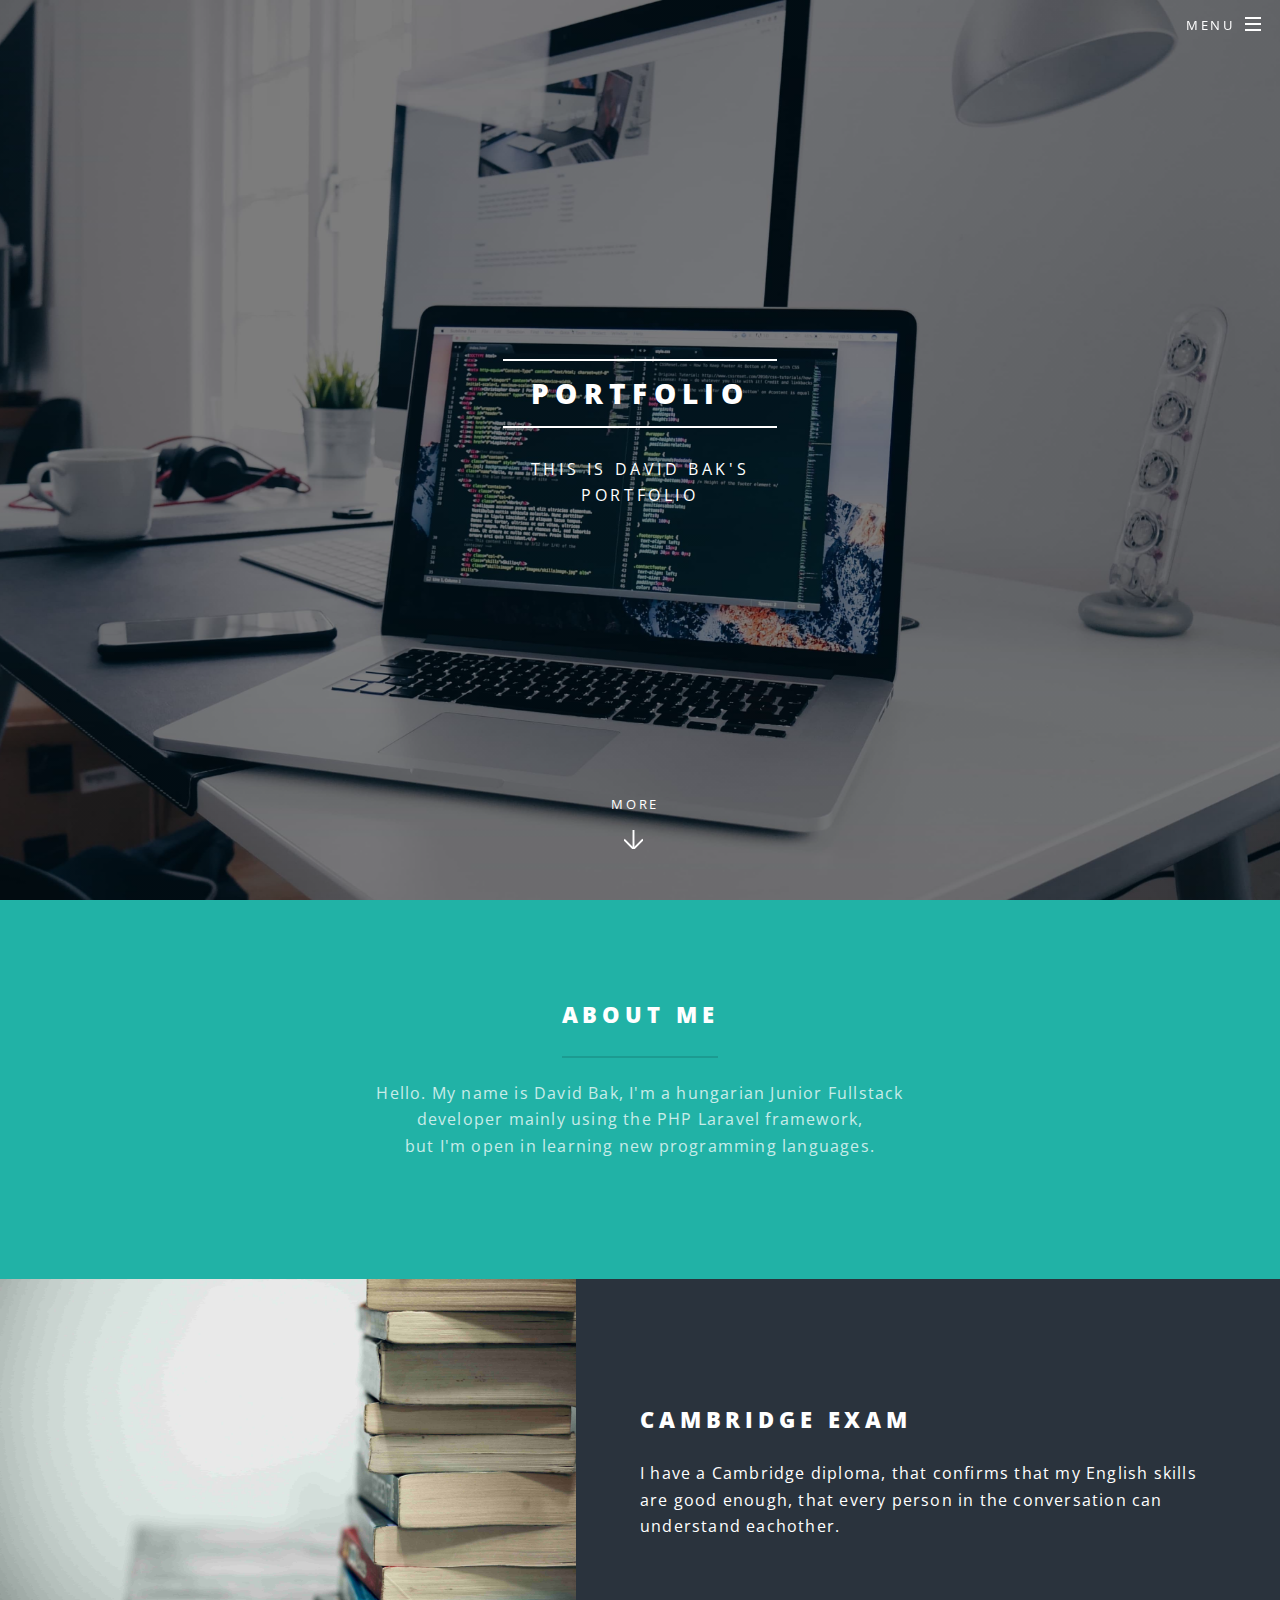
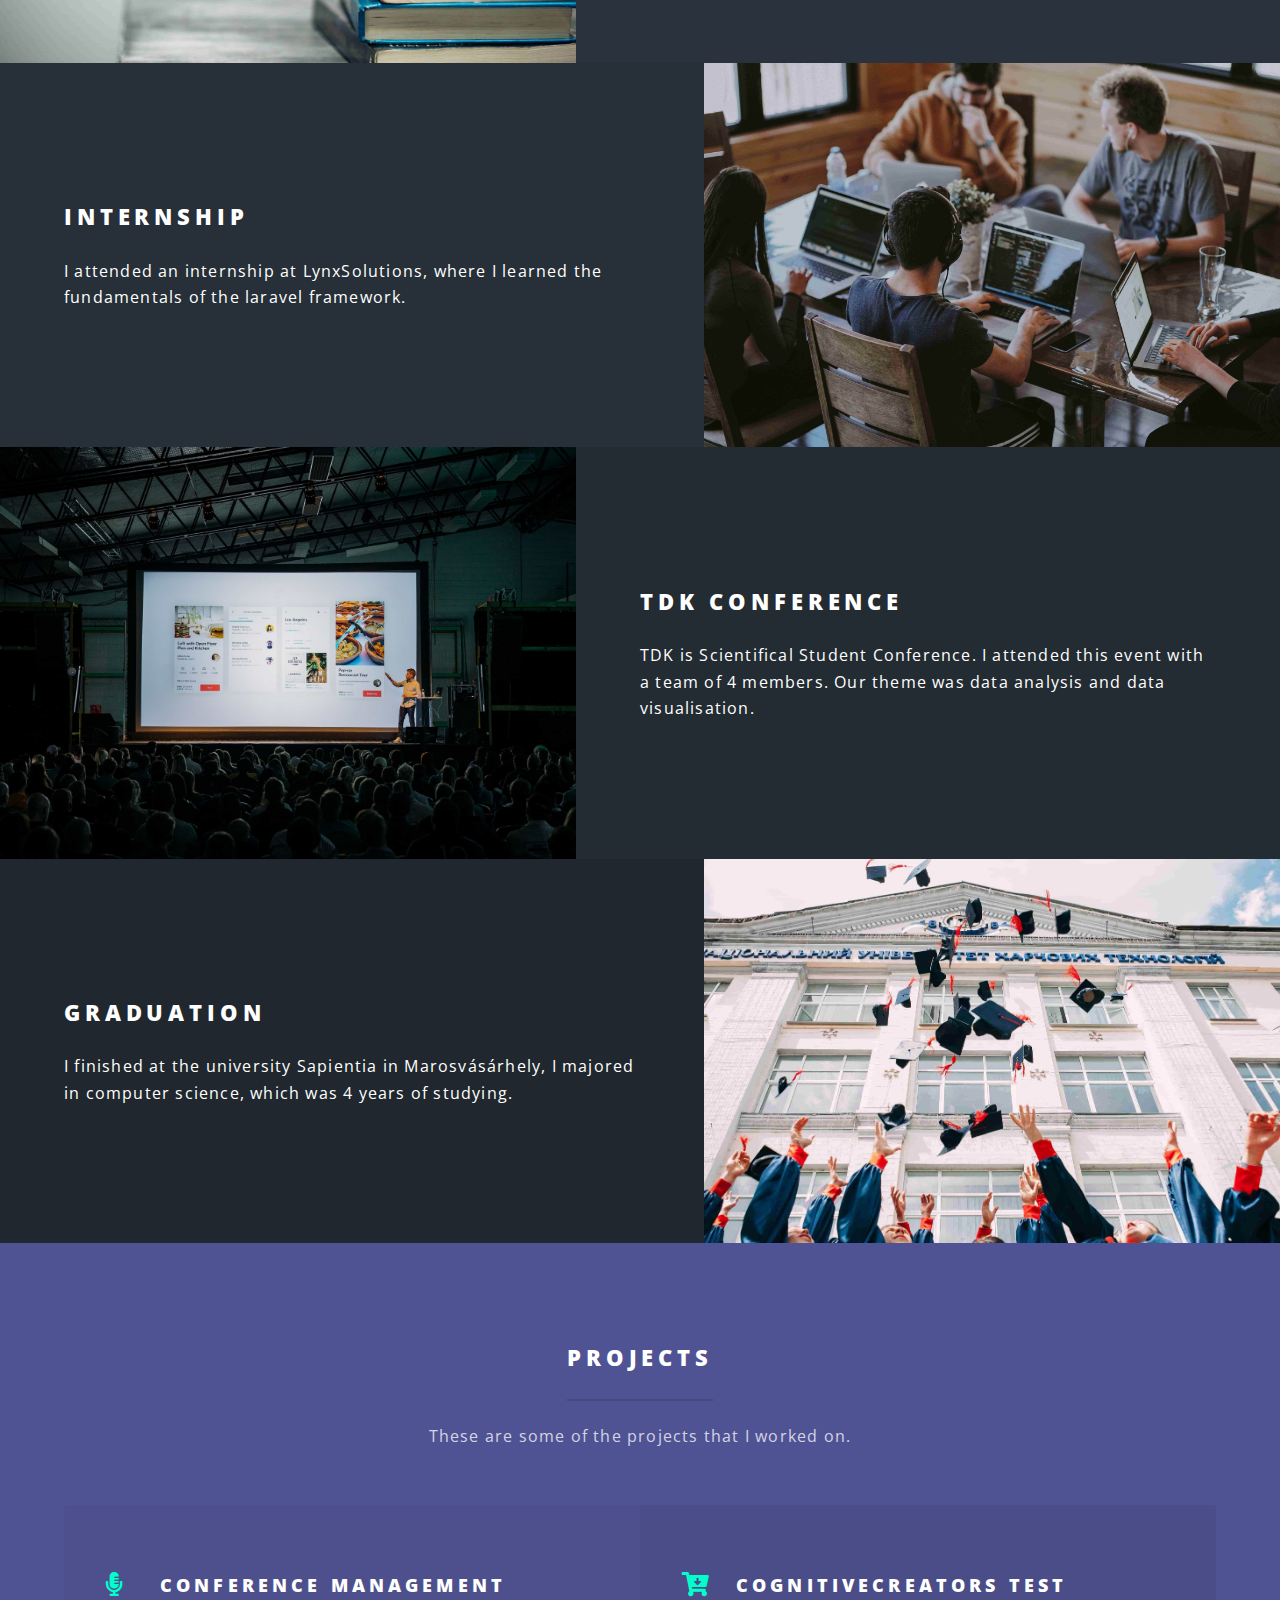
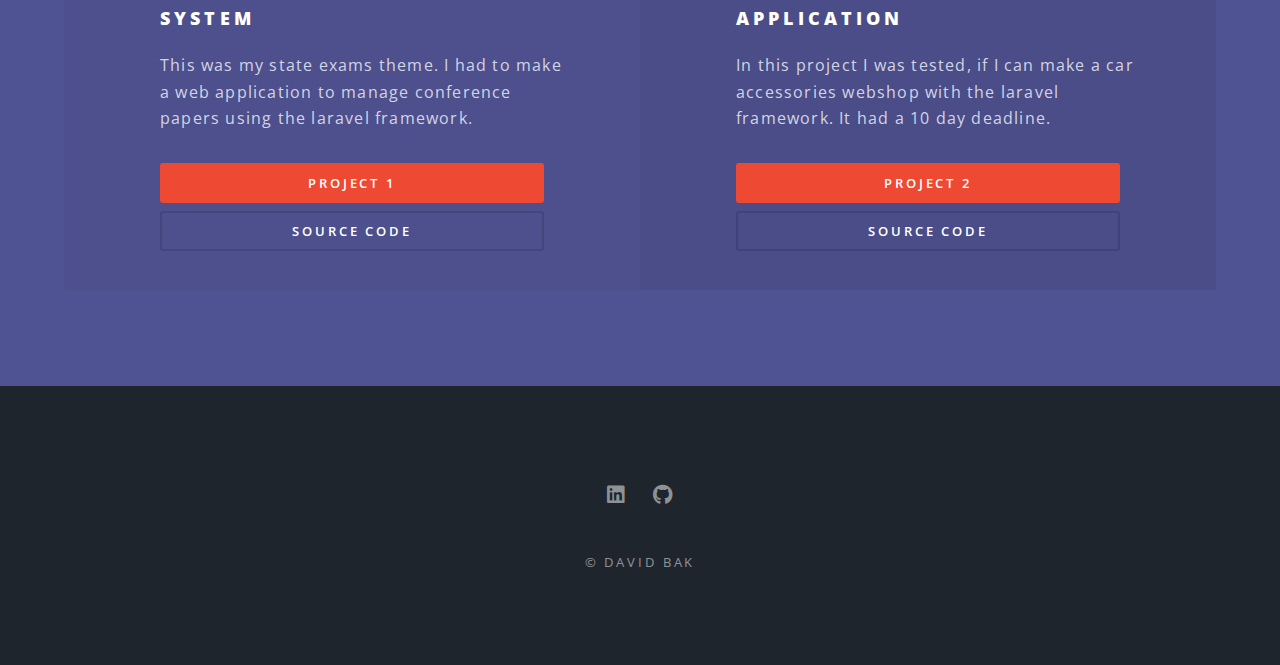
<file: index.html>
<!DOCTYPE HTML>
<html lang="en">
	<head>
		<title>Portfolio</title>
		<meta charset="utf-8" />
		<meta name="viewport" content="width=device-width, initial-scale=1, user-scalable=yes" />
		<meta name="description" content="This is a portfolio">
		<meta name="keywords" content="HTML,CSS,JavaScript">
		<meta name="author" content="David Bak">
		<link rel="stylesheet" href="assets/css/main.css" />
		<noscript><link rel="stylesheet" href="assets/css/noscript.css" /></noscript>
	</head>
	<body class="landing is-preload">

		<!-- Page Wrapper -->
			<div id="page-wrapper">

				<!-- Header -->
					<header id="header" class="alt">
						<h1><a href="index.html">Portfolio</a></h1>
						<nav id="nav">
							<ul>
								<li class="special">
									<a href="#menu" class="menuToggle"><span>Menu</span></a>
									<div id="menu">
										<ul>
											<li><a href="index.html">Portfolio</a></li>
											<li><a href="project1.html">Project 1</a></li>
											<li><a href="project2.html">Project 2</a></li>
										</ul>
									</div>
								</li>
							</ul>
						</nav>
					</header>

				<!-- Banner -->
					<section id="banner">
						<div class="inner">
							<h2>Portfolio</h2>
							<p>This is David Bak's<br />
							portfolio</p>
						</div>
						<a href="#one" class="more scrolly">More</a>
					</section>

				<!-- One -->
					<section id="one" class="wrapper style1 special">
						<div class="inner">
							<header class="major">
								<h2>About me</h2>
								<p>Hello. My name is David Bak, I'm a hungarian Junior Fullstack<br />
								developer mainly using the PHP Laravel framework,<br />
								but I'm open in learning new programming languages.</p>
							</header>
						</div>
					</section>

				<!-- Two -->
					<section id="two" class="wrapper alt style2">
						<section class="spotlight">
							<div class="image"><img src="images/cambridge_exam.jpg" alt="" /></div><div class="content">
								<h2>Cambridge exam</h2>
								<p>I have a Cambridge diploma, that confirms that my English skills are good enough, that every person in the conversation can understand eachother.</p>
							</div>
						</section>
						<section class="spotlight">
							<div class="image"><img src="images/internship.jpg" alt="" /></div><div class="content">
								<h2>Internship</h2>
								<p>I attended an internship at LynxSolutions, where I learned the fundamentals of the laravel framework.</p>
							</div>
						</section>
						<section class="spotlight">
							<div class="image"><img src="images/conference.jpg" alt="" /></div><div class="content">
								<h2>TDK conference</h2>
								<p>TDK is Scientifical Student Conference. I attended this event with a team of 4 members. Our theme was data analysis and data visualisation.</p>
							</div>
						</section>
						<section class="spotlight">
							<div class="image"><img src="images/graduation.jpg" alt="" /></div><div class="content">
								<h2>Graduation</h2>
								<p>I finished at the university Sapientia in Marosvásárhely, I majored in computer science, which was 4 years of studying.</p>
							</div>
						</section>
					</section>

				<!-- Three -->
					<section id="three" class="wrapper style3 special">
						<div class="inner">
							<header class="major">
								<h2>Projects</h2>
								<p>These are some of the projects that I worked on.</p>
							</header>
							<ul class="features">
								<li class="icon solid fa-microphone-alt">
									<h3>Conference management system</h3>
									<p>This was my state exams theme. I had to make a web application to manage conference papers using the laravel framework.</p>
									<a href="project1.html" class="button fit primary">Project 1</a>
									<a href="https://github.com/BakDavid/allamvizsga" class="button fit">Source code</a>
								</li>
								<li class="icon solid fa-cart-arrow-down">
									<h3>CognitiveCreators test application</h3>
									<p>In this project I was tested, if I can make a car accessories webshop with the laravel framework. It had a 10 day deadline.</p>
									<a href="project2.html" class="button fit primary">Project 2</a>
									<a href="https://github.com/BakDavid/CognitiveCreatorsTest" class="button fit">Source code</a>
								</li>
							</ul>
						</div>
					</section>

				<!-- Footer -->
					<footer id="footer">
						<ul class="icons">
							<li><a href="https://www.linkedin.com/in/david-bak-24a286197/" aria-label="Linkedin" class="icon brands fa-linkedin"><span class="label">Linkedin</span></a></li>
							<li><a href="https://github.com/BakDavid" aria-label="Github" class="icon brands fa-github"><span class="label">Github</span></a></li>
						</ul>
						<ul class="copyright">
							<li>&copy; David Bak</li>
						</ul>
					</footer>

			</div>

		<!-- Scripts -->
			<script src="assets/js/jquery.min.js"></script>
			<script src="assets/js/jquery.scrollex.min.js"></script>
			<script src="assets/js/jquery.scrolly.min.js"></script>
			<script src="assets/js/browser.min.js"></script>
			<script src="assets/js/breakpoints.min.js"></script>
			<script src="assets/js/util.js"></script>
			<script src="assets/js/main.js"></script>

	</body>
</html>
</file>
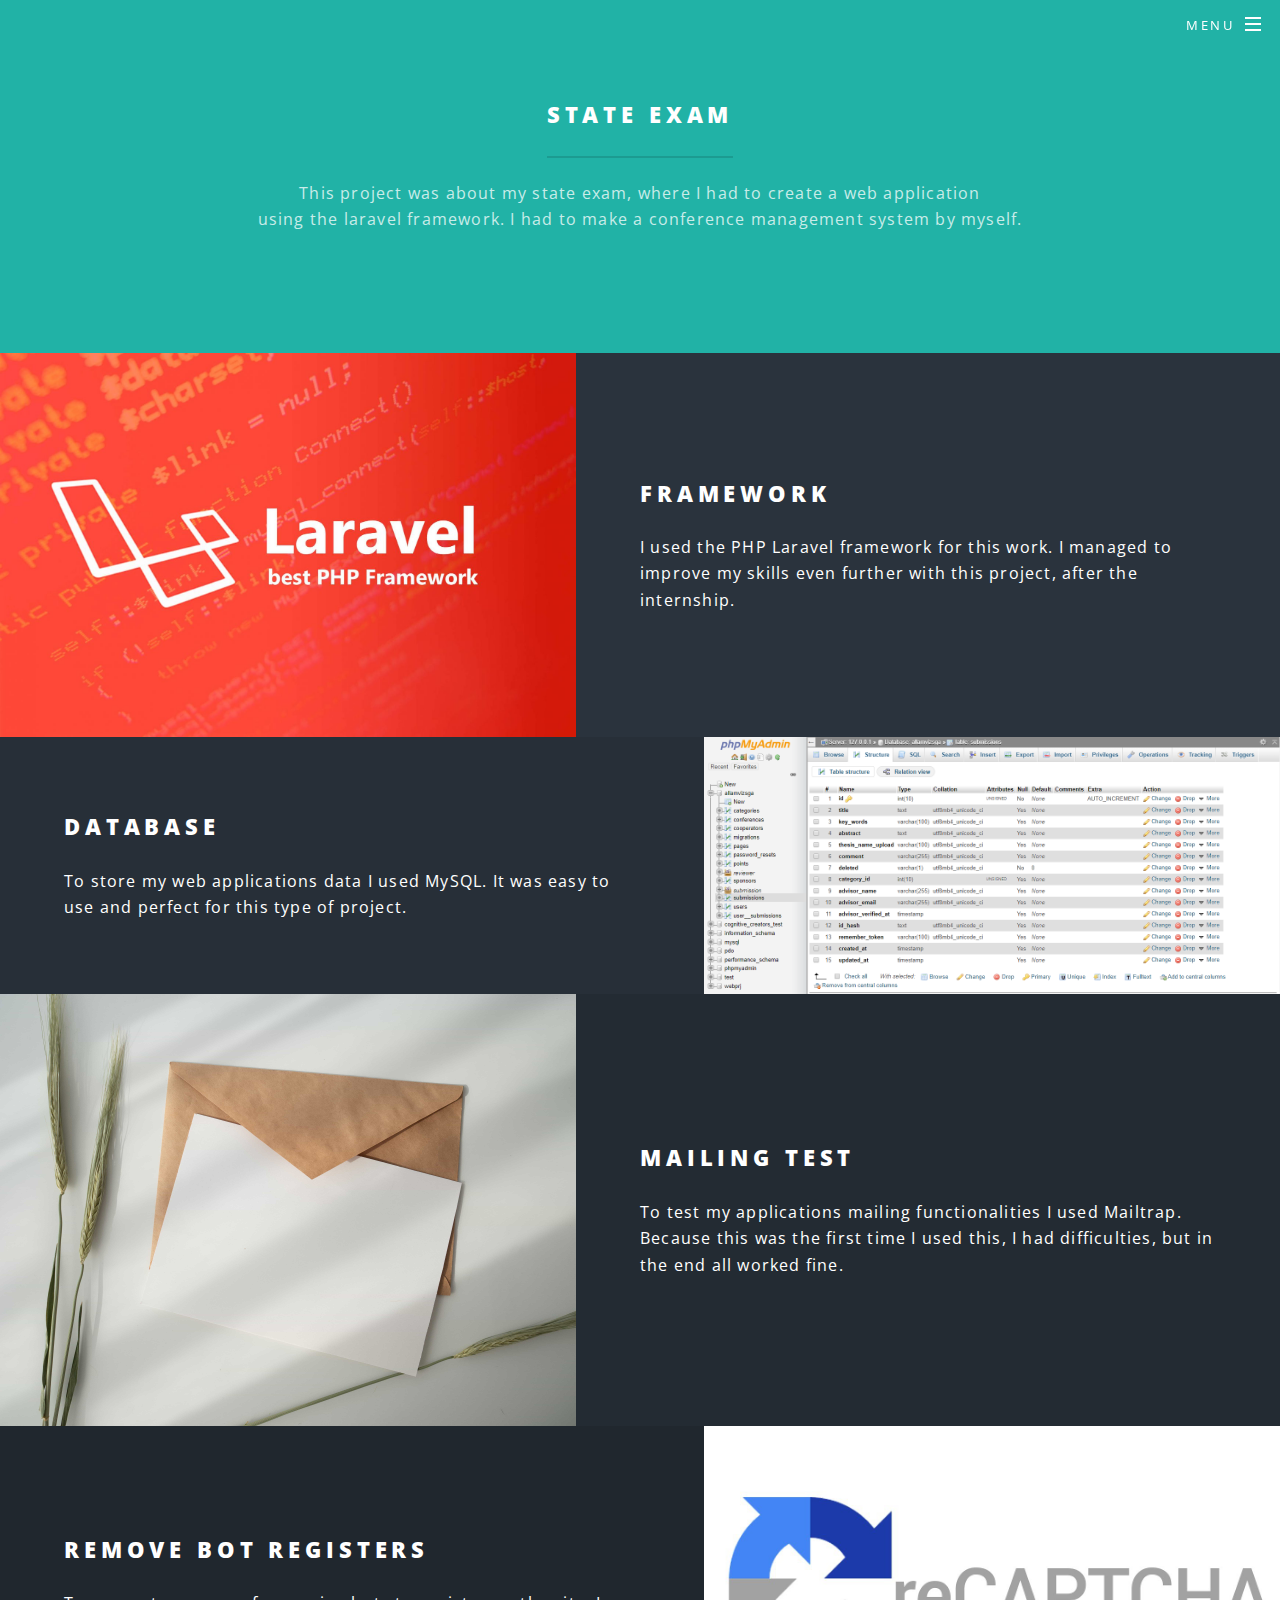
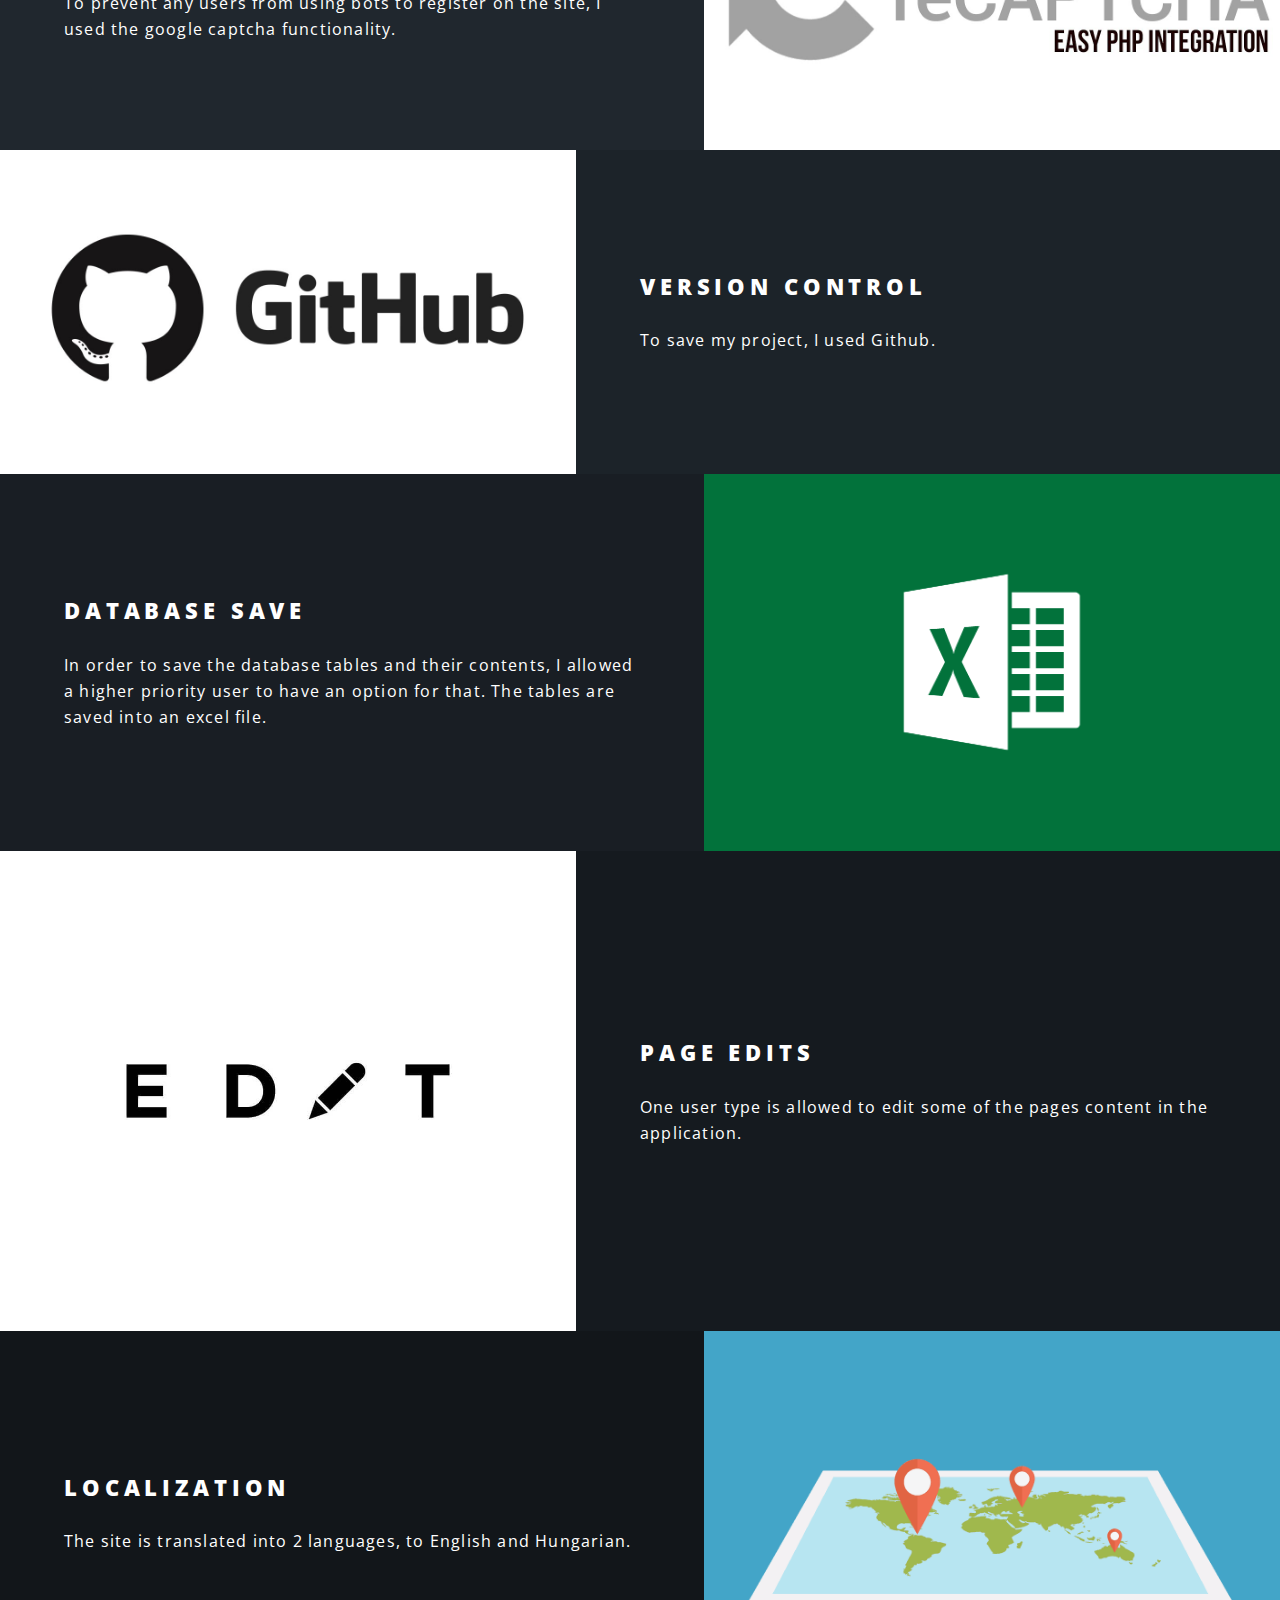
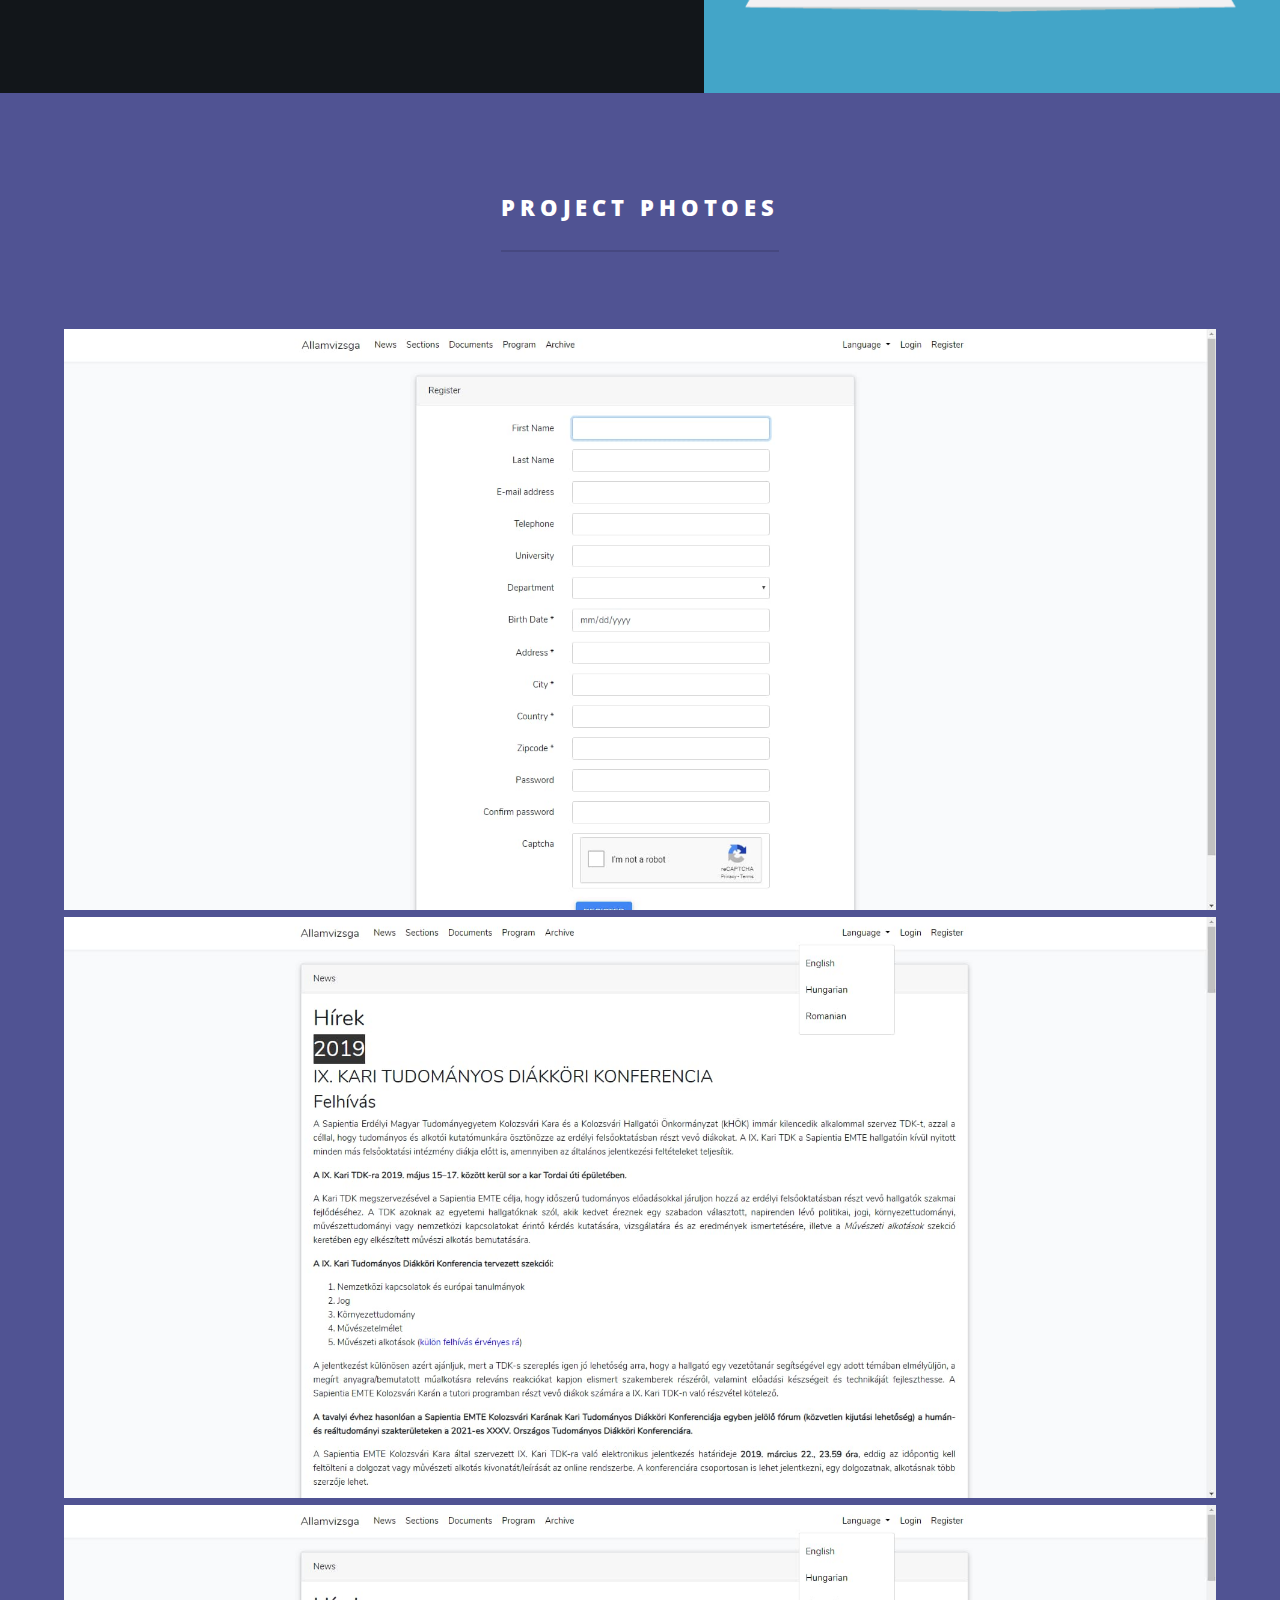
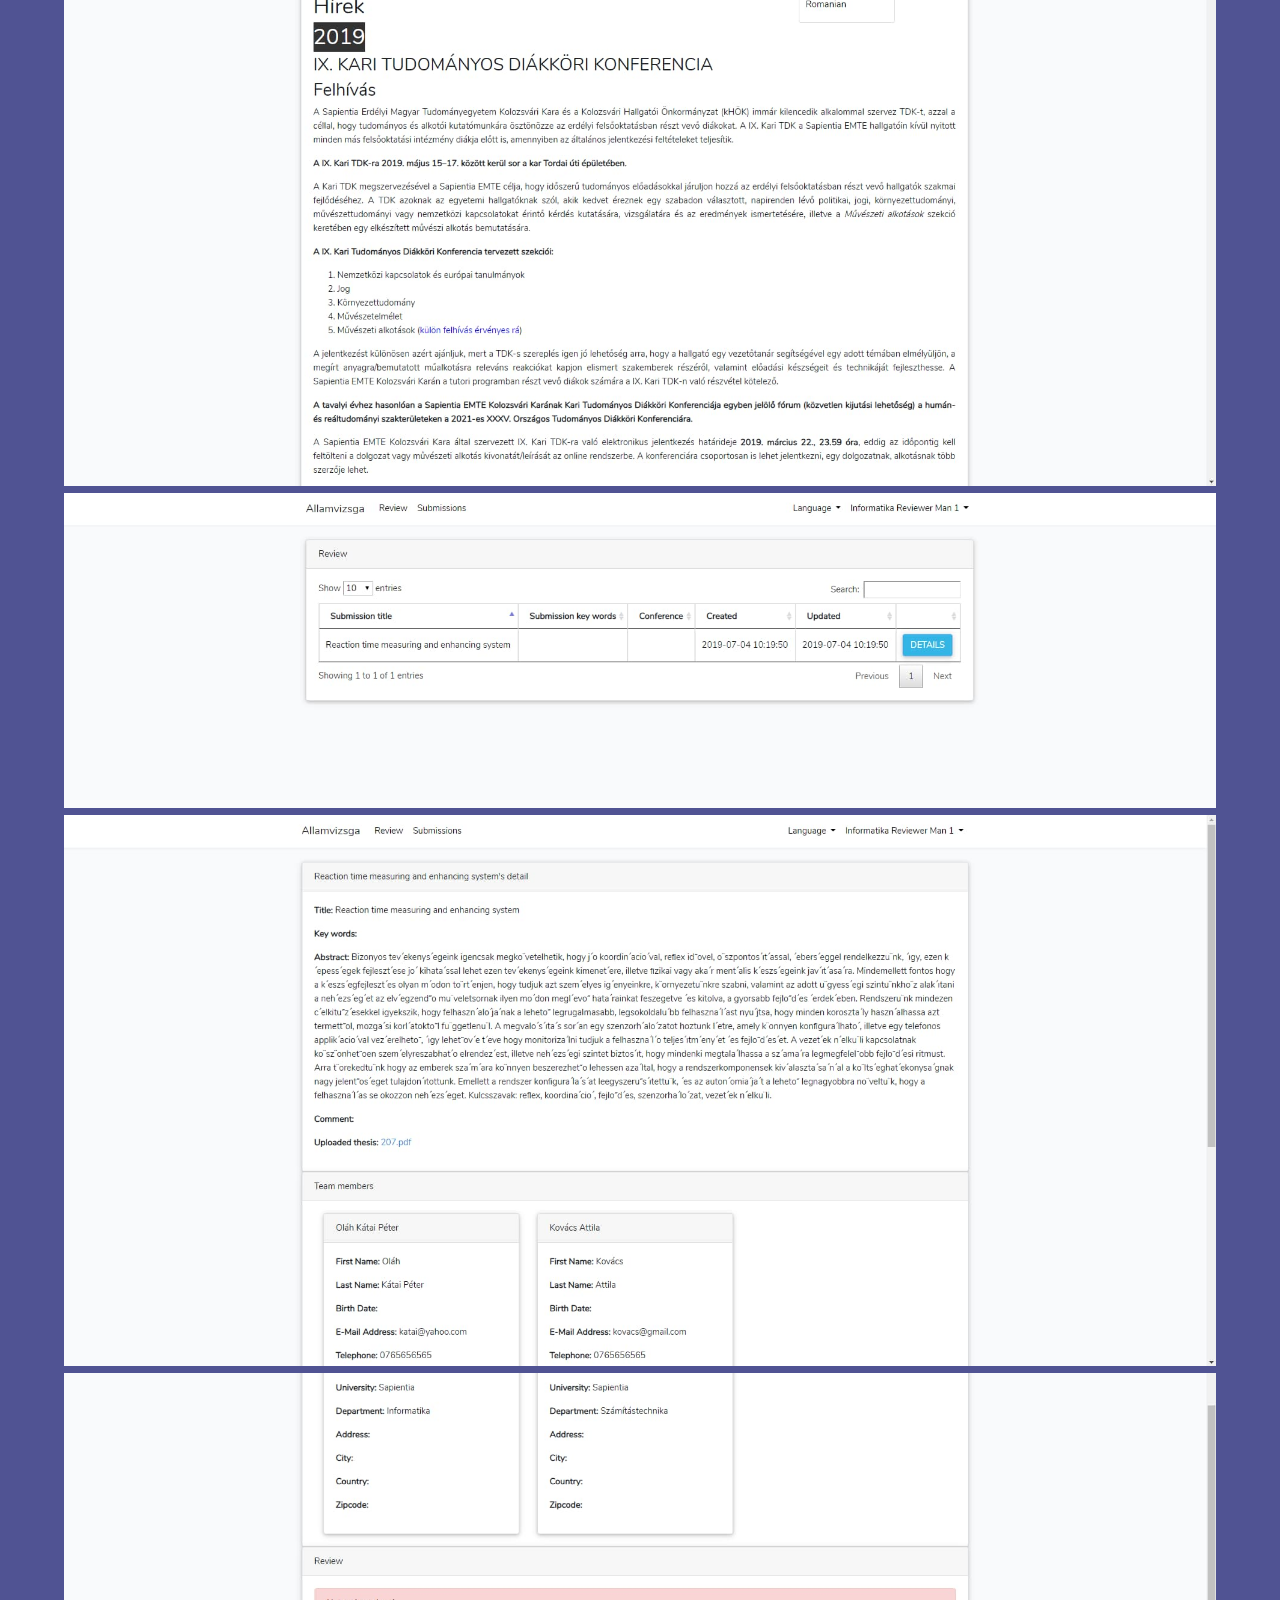
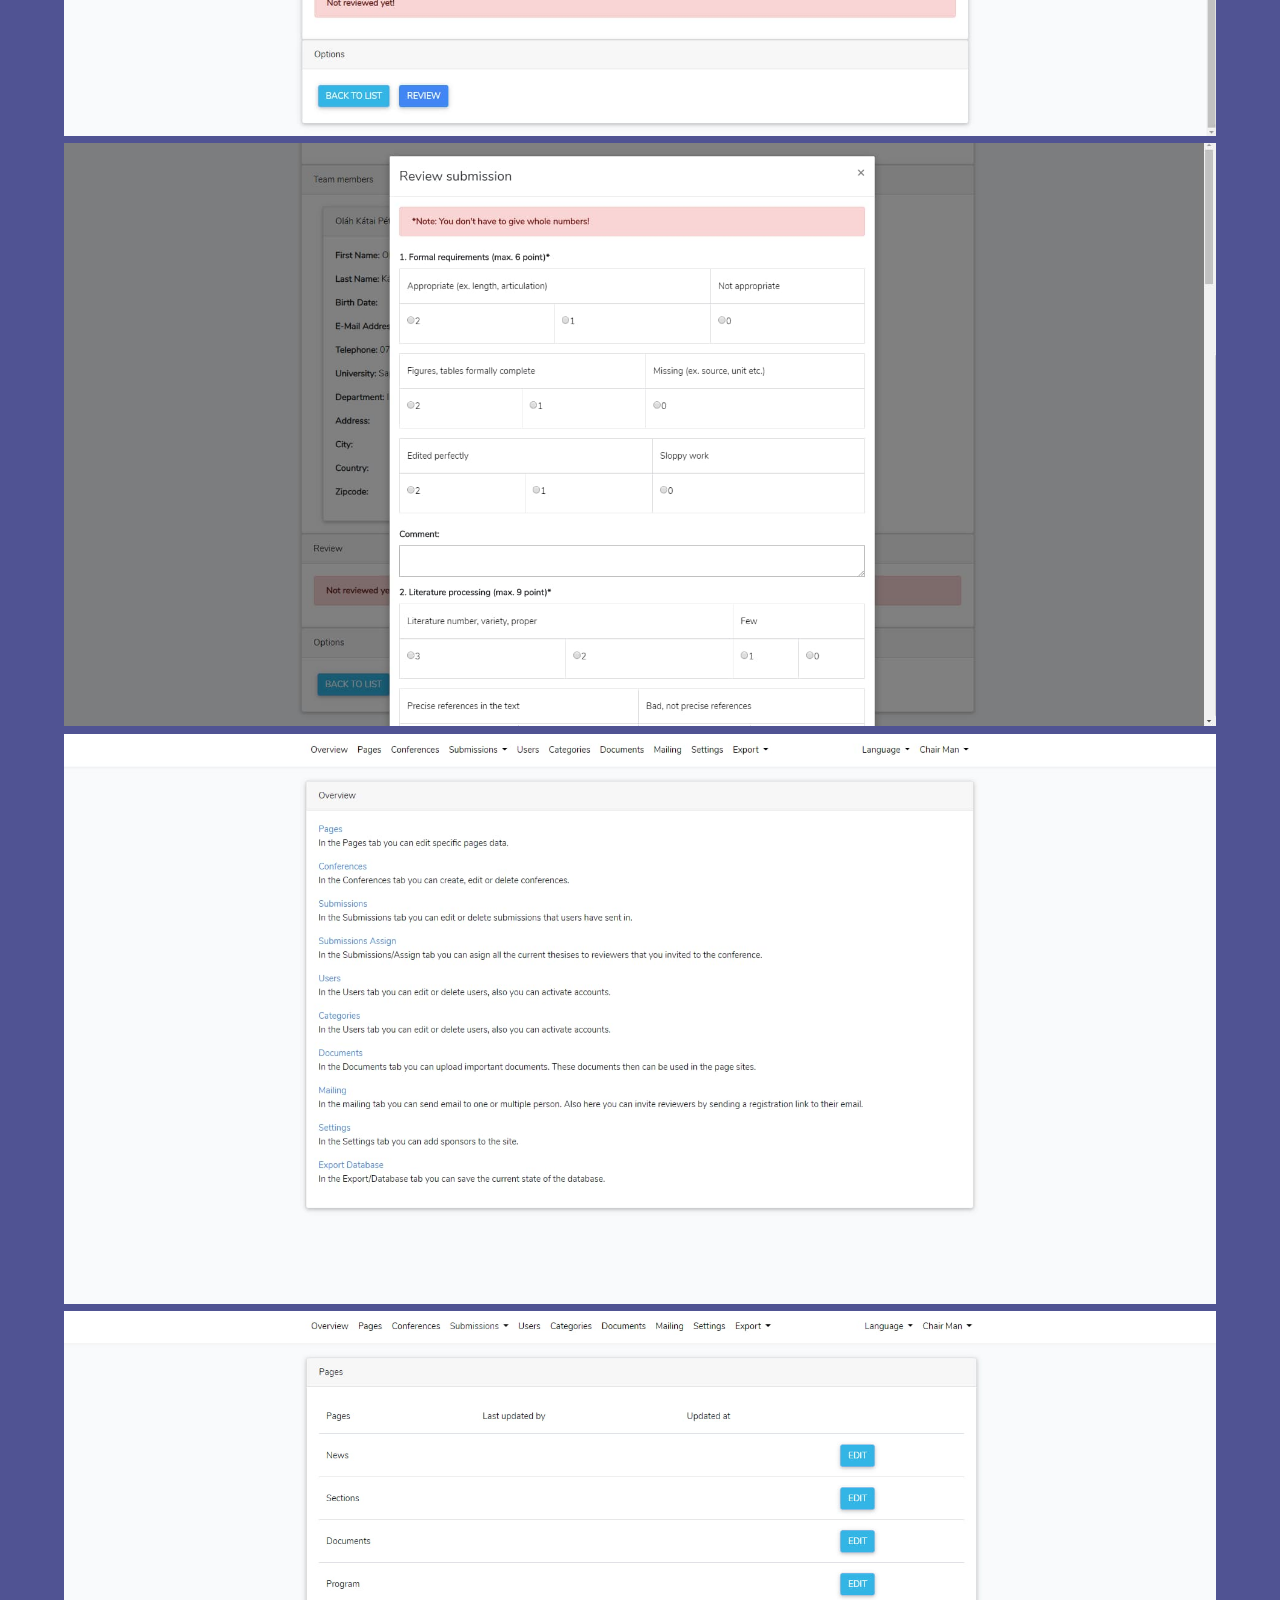
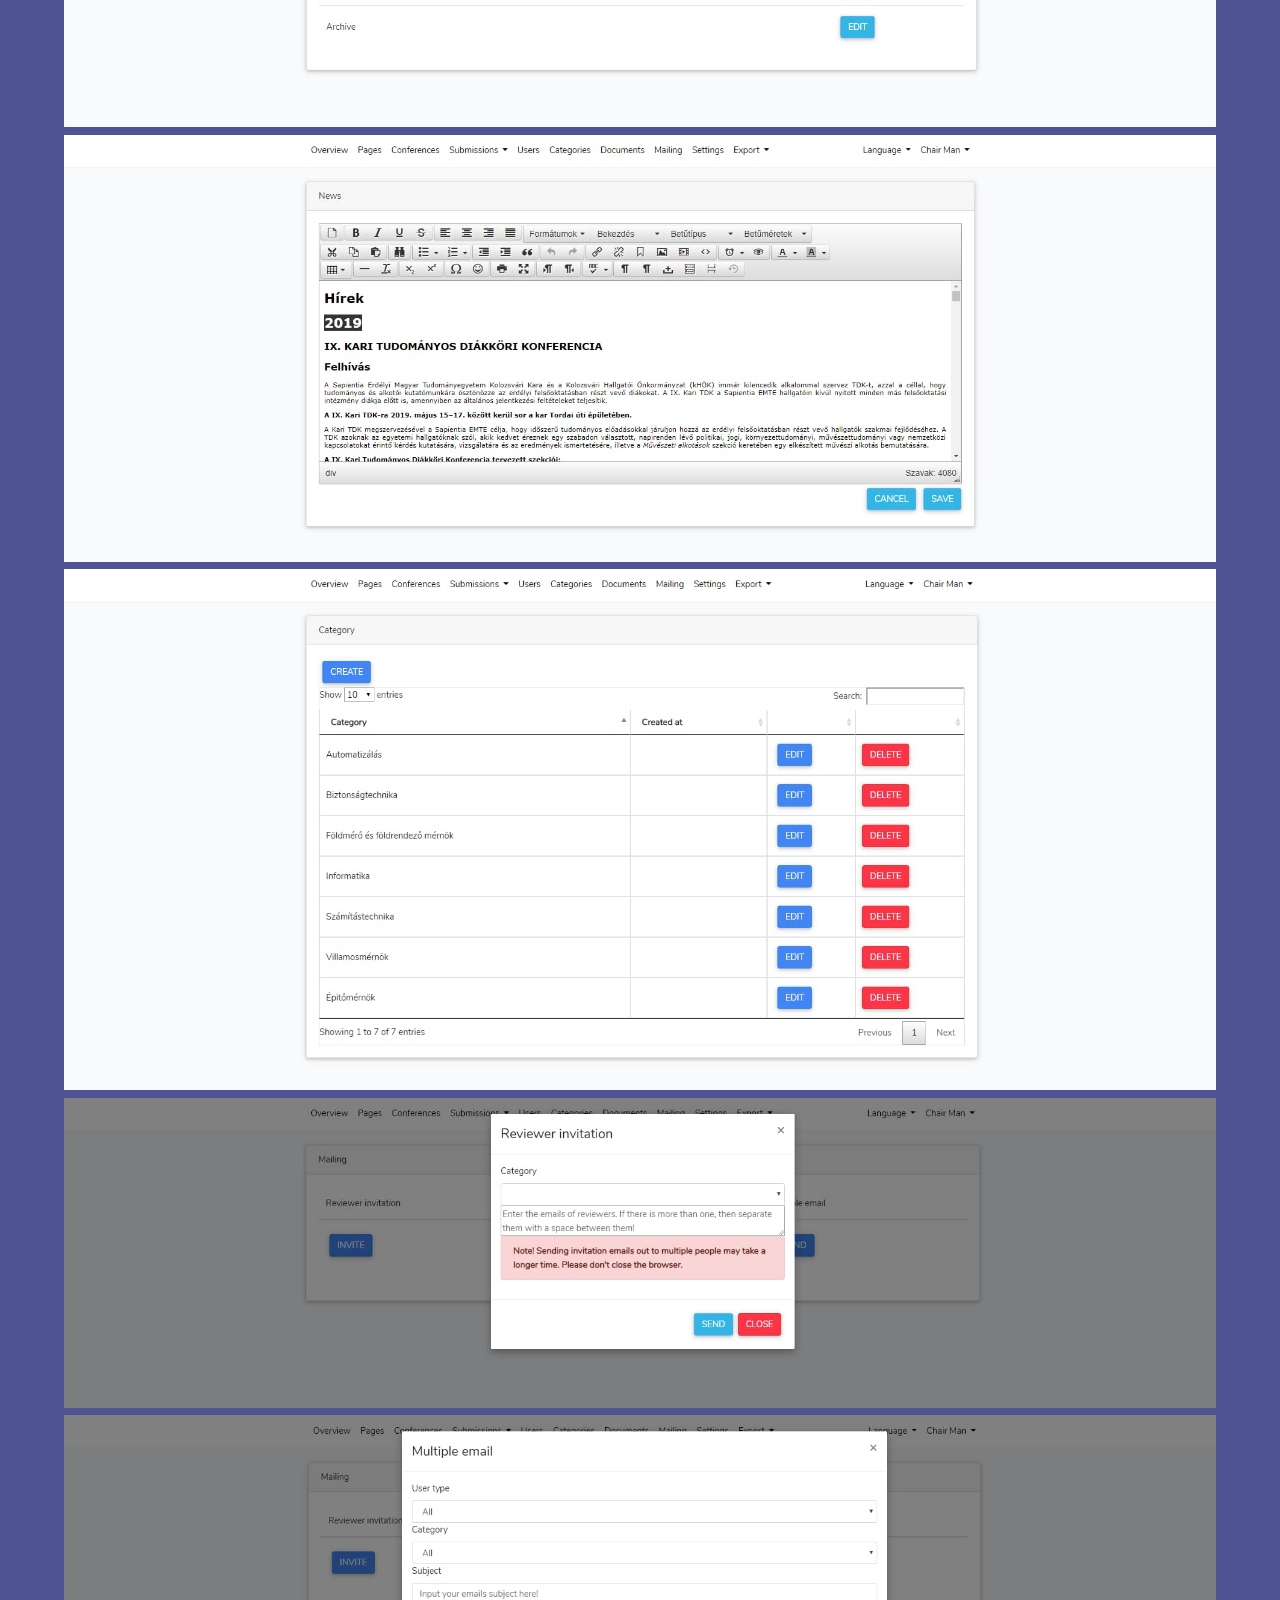
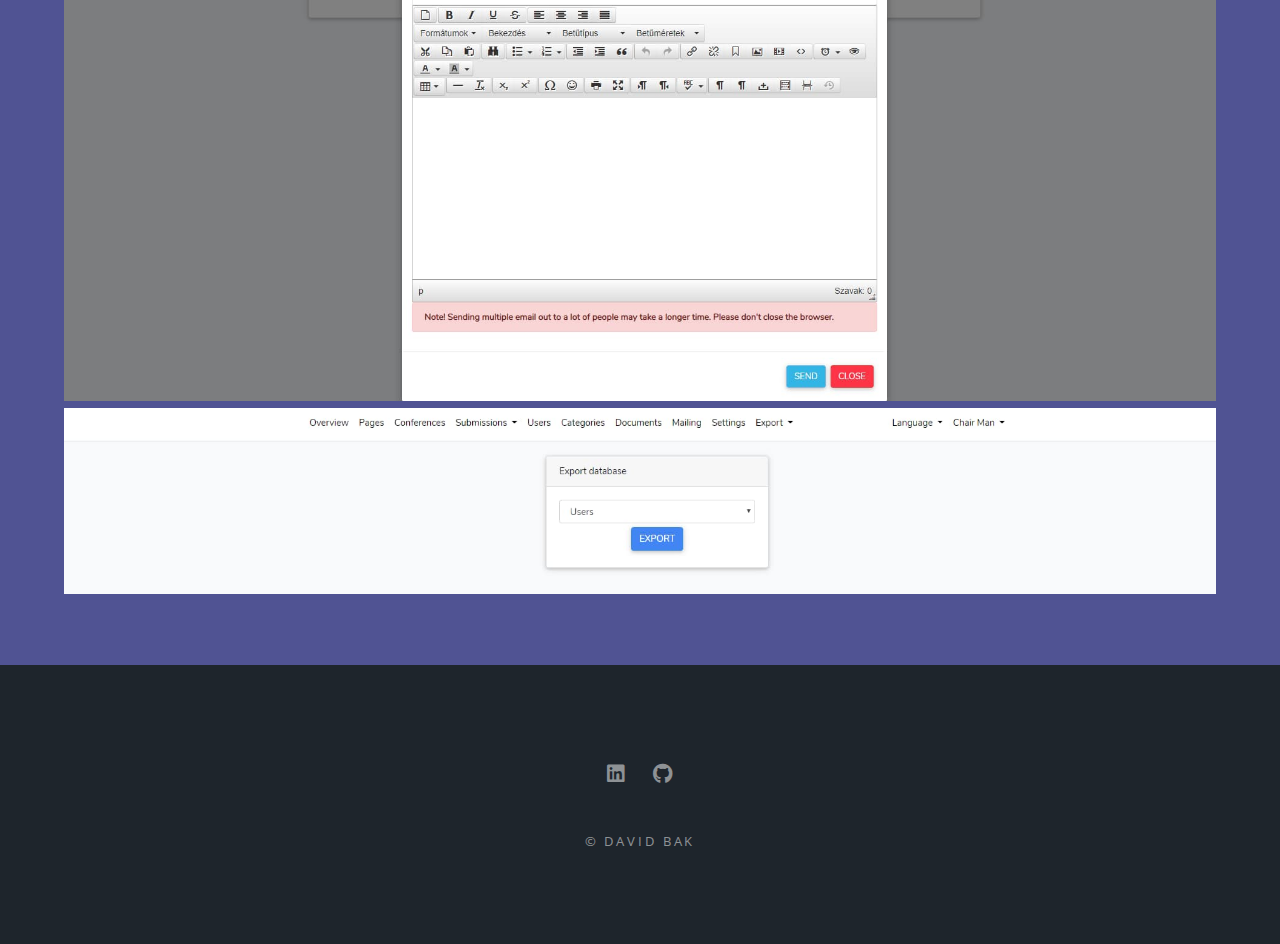
<file: project1.html>
<!DOCTYPE HTML>
<html lang="en">
	<head>
		<title>Project 1</title>
		<meta charset="utf-8" />
		<meta name="viewport" content="width=device-width, initial-scale=1, user-scalable=yes" />
		<meta name="description" content="This is a portfolio">
		<meta name="keywords" content="HTML,CSS,JavaScript">
		<meta name="author" content="David Bak">
		<link rel="stylesheet" href="assets/css/main.css" />
		<link rel="stylesheet" href="assets/css/project_photo.css" />
		<noscript><link rel="stylesheet" href="assets/css/noscript.css" /></noscript>
	</head>
	<body class="landing is-preload">

		<!-- Page Wrapper -->
			<div id="page-wrapper">

				<!-- Header -->
					<header id="header" class="alt">
						<nav id="nav">
							<ul>
								<li class="special">
									<a href="#menu" class="menuToggle"><span>Menu</span></a>
									<div id="menu">
										<ul>
											<li><a href="index.html">Portfolio</a></li>
											<li><a href="project1.html">Project 1</a></li>
											<li><a href="project2.html">Project 2</a></li>
										</ul>
									</div>
								</li>
							</ul>
						</nav>
					</header>


				<!-- One -->
					<section id="one" class="wrapper style1 special">
						<div class="inner">
							<header class="major">
								<h2>State exam</h2>
								<p>This project was about my state exam, where I had to create a web application</br>
								using the laravel framework. I had to make a conference management system by myself.</p>
							</header>
						</div>
					</section>

				<!-- Two -->
					<section id="two" class="wrapper alt style2">
						<section class="spotlight">
							<div class="image"><img src="images/laravel.jpg" alt="" /></div><div class="content">
								<h2>Framework</h2>
								<p>I used the PHP Laravel framework for this work. I managed to improve my skills even further with this project, after the internship.</p>
							</div>
						</section>
						<section class="spotlight">
							<div class="image"><img src="images/state_exam_database.png" alt="" /></div><div class="content">
								<h2>Database</h2>
								<p>To store my web applications data I used MySQL. It was easy to use and perfect for this type of project.</p>
							</div>
						</section>
						<section class="spotlight">
							<div class="image"><img src="images/mail_test.jpg" alt="" /></div><div class="content">
								<h2>Mailing test</h2>
								<p>To test my applications mailing functionalities I used Mailtrap. Because this was the first time I used this, I had difficulties, but in the end all worked fine.</p>
							</div>
						</section>
						<section class="spotlight">
							<div class="image"><img src="images/captcha.jpg" alt="" /></div><div class="content">
								<h2>Remove bot registers</h2>
								<p>To prevent any users from using bots to register on the site, I used the google captcha functionality.</p>
							</div>
						</section>
						<section class="spotlight">
							<div class="image"><img src="images/github.jpg" alt="" /></div><div class="content">
								<h2>Version control</h2>
								<p>To save my project, I used Github.</p>
							</div>
						</section>
						<section class="spotlight">
							<div class="image"><img src="images/database_save.png" alt="" /></div><div class="content">
								<h2>Database save</h2>
								<p>In order to save the database tables and their contents, I allowed a higher priority user to have an option for that. The tables are saved into an excel file.</p>
							</div>
						</section>
						<section class="spotlight">
							<div class="image"><img src="images/page_edit.jpg" alt="" /></div><div class="content">
								<h2>Page edits</h2>
								<p>One user type is allowed to edit some of the pages content in the application.</p>
							</div>
						</section>
						<section class="spotlight">
							<div class="image"><img src="images/localization.png" alt="" /></div><div class="content">
								<h2>Localization</h2>
								<p>The site is translated into 2 languages, to English and Hungarian.</p>
							</div>
						</section>
					</section>

				<!-- Three -->
					<section id="three" class="wrapper style3 special">
						<div class="inner">
							<header class="major">
								<h2>Project photoes</h2>
							</header>
							<img src="images/project_1/project_1_register.jpg" alt="" />
							<img src="images/project_1/project_1_news.jpg" alt="" />
							<img src="images/project_1/project_1_news.jpg" alt="" />
							<img src="images/project_1/project_1_review_1.jpg" alt="" />
							<img src="images/project_1/project_1_review_2.jpg" alt="" />
							<img src="images/project_1/project_1_review_3.jpg" alt="" />
							<img src="images/project_1/project_1_review_4.jpg" alt="" />
							<img src="images/project_1/project_1_chair_1.jpg" alt="" />
							<img src="images/project_1/project_1_chair_2.jpg" alt="" />
							<img src="images/project_1/project_1_chair_3.jpg" alt="" />
							<img src="images/project_1/project_1_chair_4.jpg" alt="" />
							<img src="images/project_1/project_1_chair_5.jpg" alt="" />
							<img src="images/project_1/project_1_chair_6.jpg" alt="" />
							<img src="images/project_1/project_1_chair_7.jpg" alt="" />
						</div>
					</section>

				<!-- Footer -->
					<footer id="footer">
						<ul class="icons">
							<li><a href="https://www.linkedin.com/in/david-bak-24a286197/" aria-label="Linkedin" class="icon brands fa-linkedin"><span class="label">Linkedin</span></a></li>
							<li><a href="https://github.com/BakDavid" aria-label="Github" class="icon brands fa-github"><span class="label">Github</span></a></li>
						</ul>
						<ul class="copyright">
							<li>&copy; David Bak</li>
						</ul>
					</footer>

			</div>

		<!-- Scripts -->
			<script src="assets/js/jquery.min.js"></script>
			<script src="assets/js/jquery.scrollex.min.js"></script>
			<script src="assets/js/jquery.scrolly.min.js"></script>
			<script src="assets/js/browser.min.js"></script>
			<script src="assets/js/breakpoints.min.js"></script>
			<script src="assets/js/util.js"></script>
			<script src="assets/js/main.js"></script>

	</body>
</html>
</file>
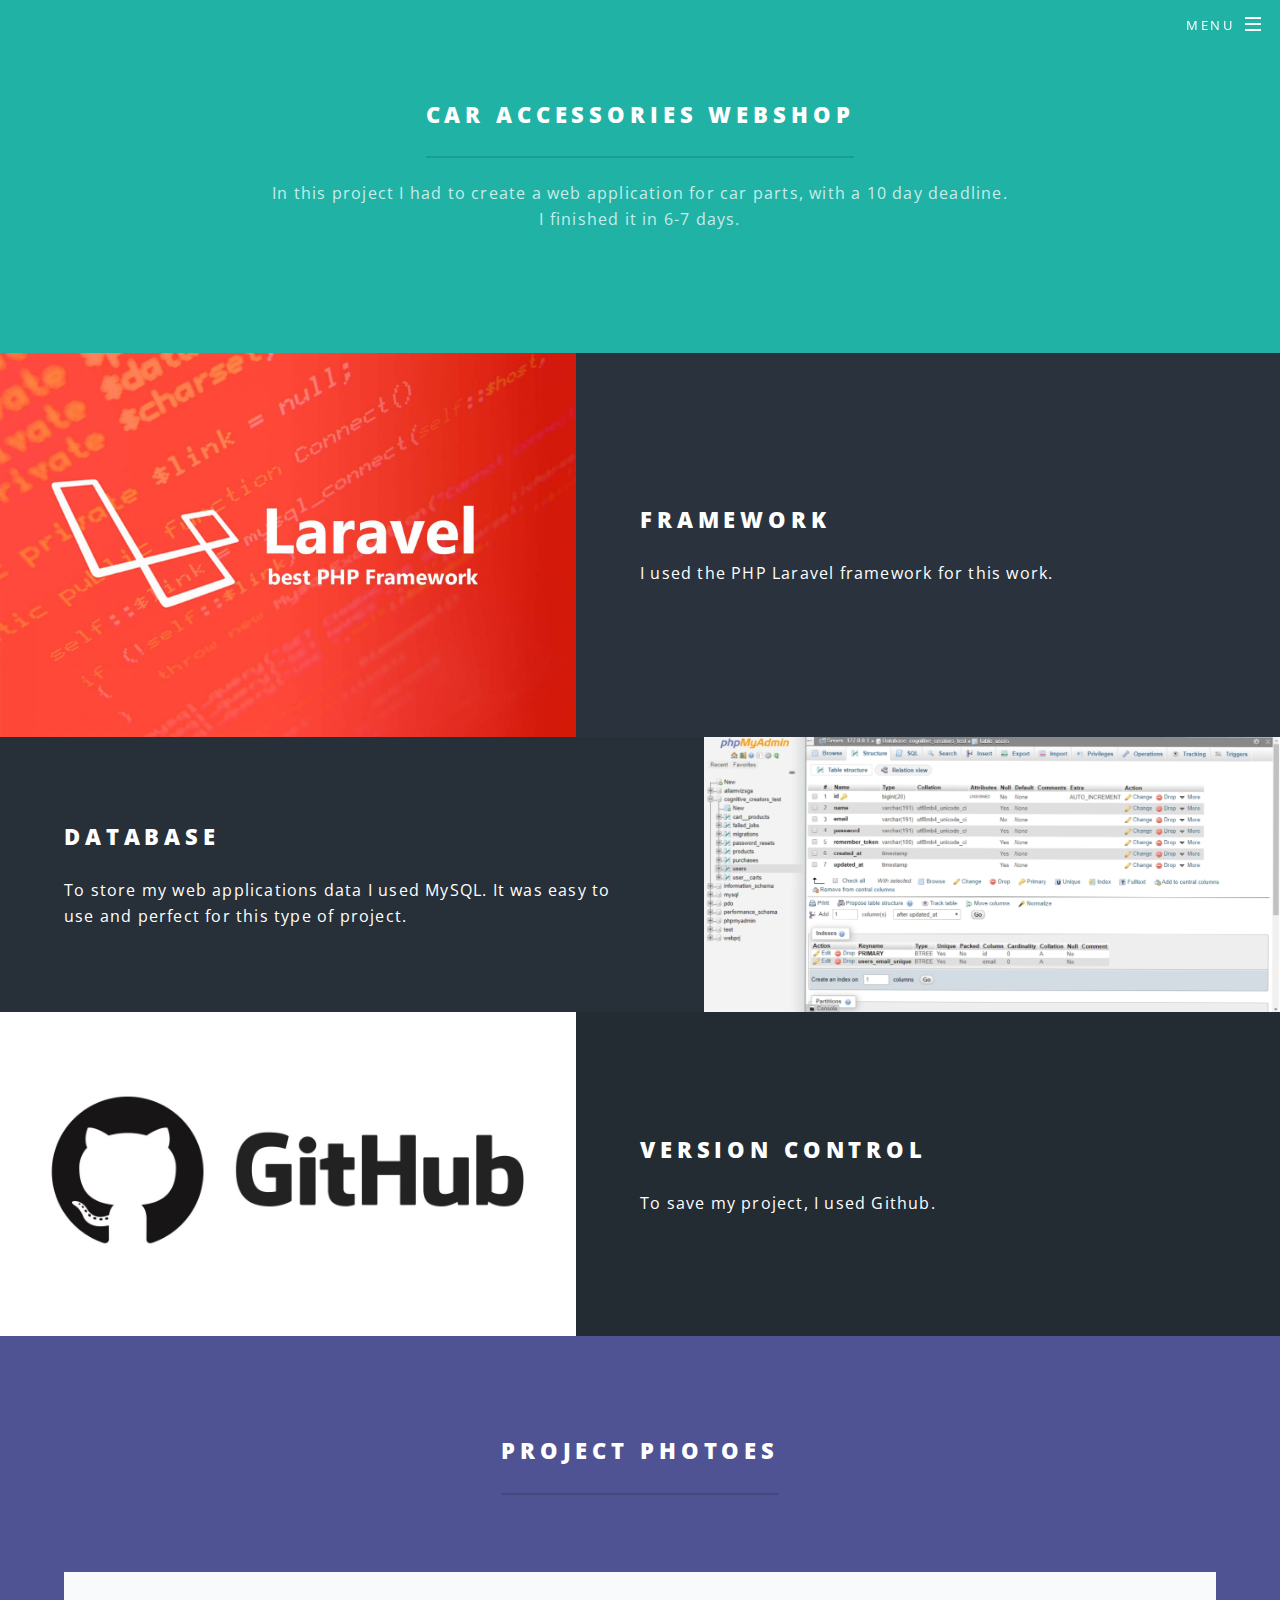
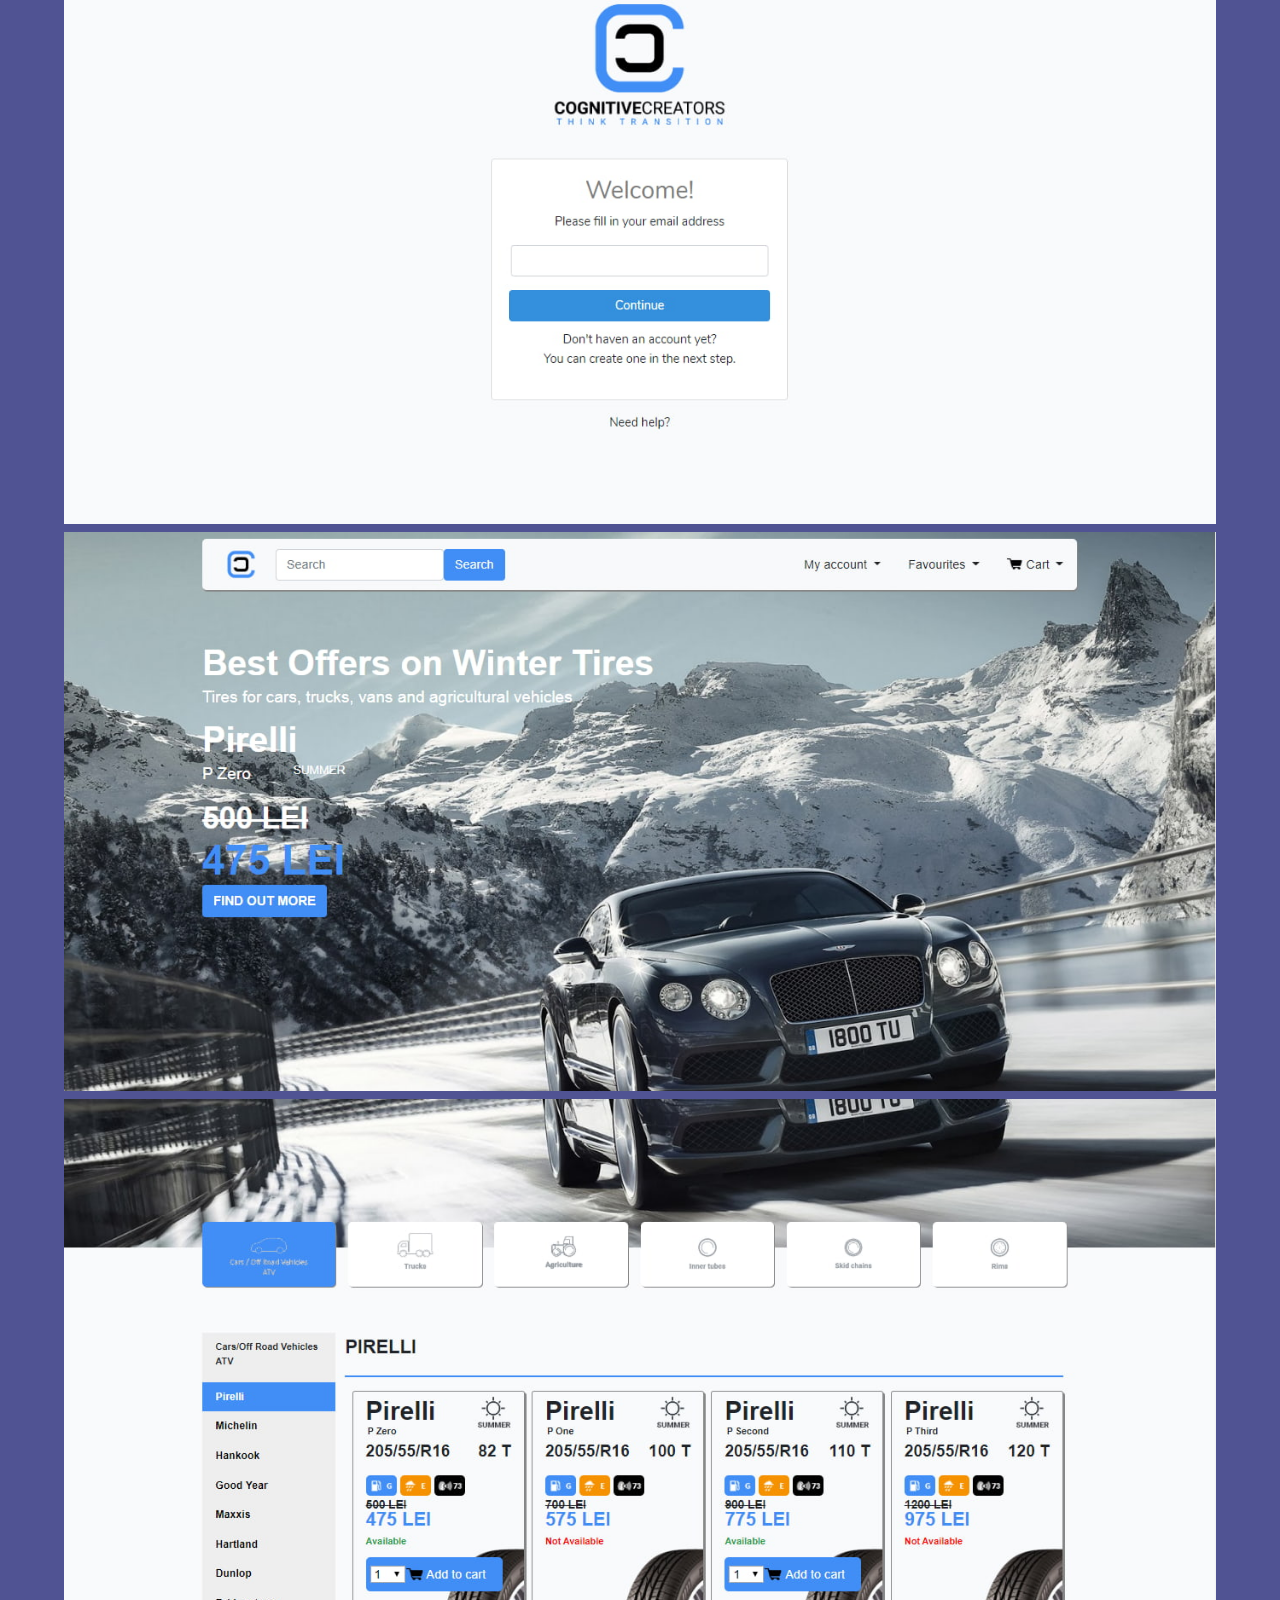
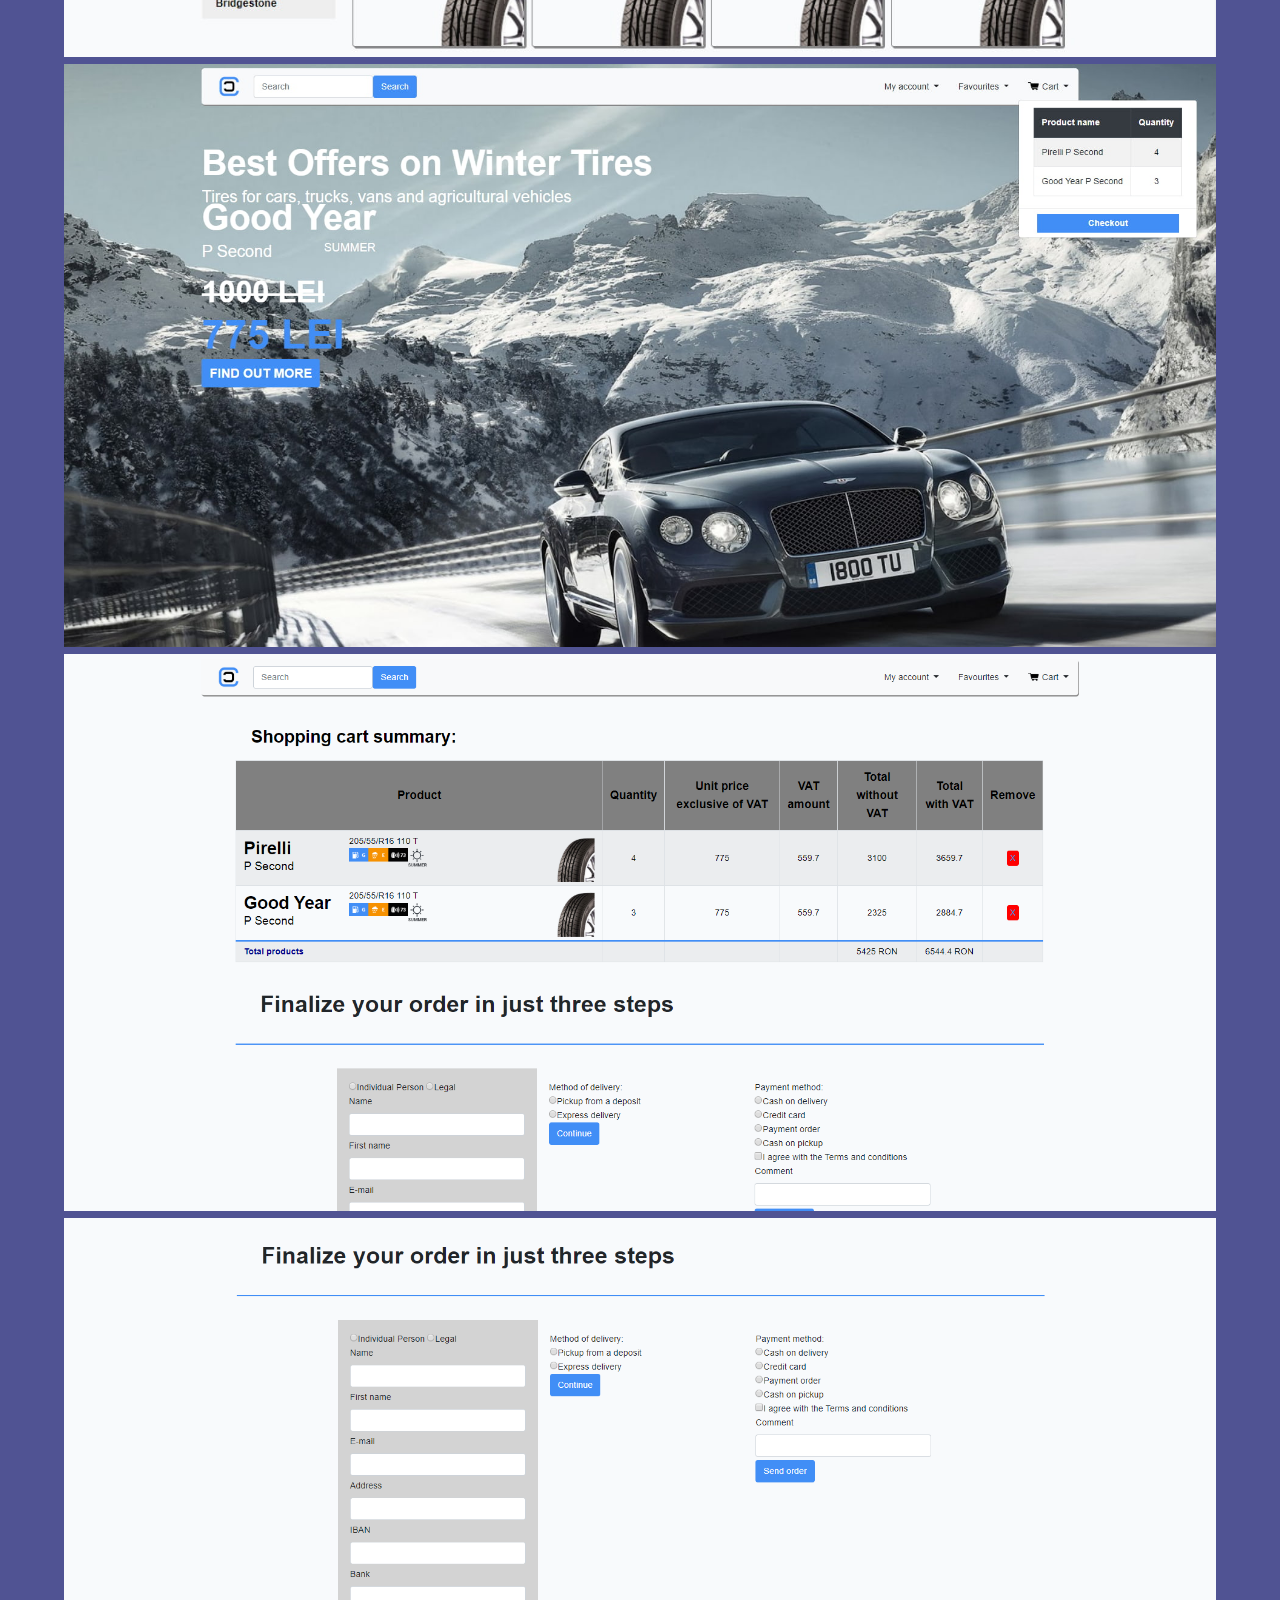
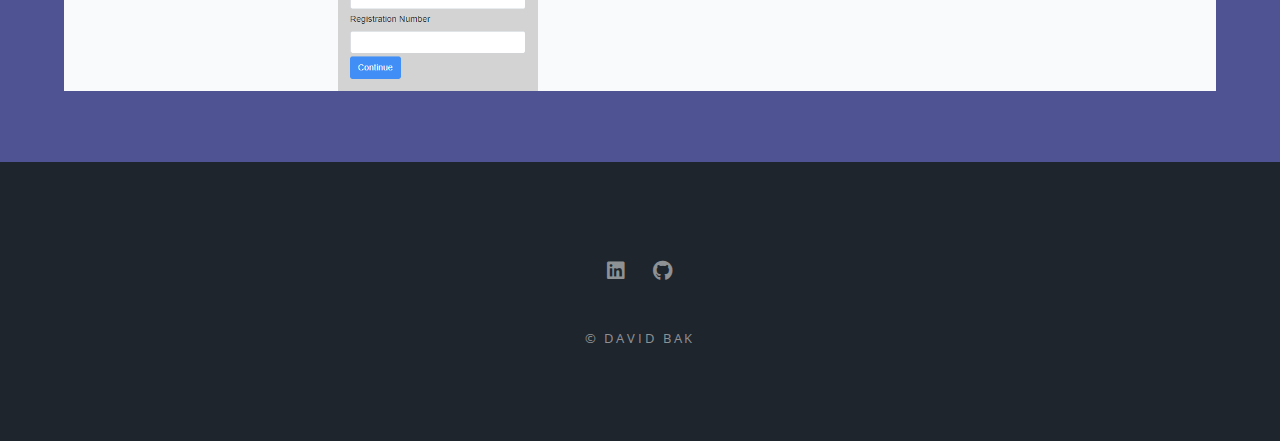
<file: project2.html>
<!DOCTYPE HTML>
<html lang="en">
	<head>
		<title>Project 2</title>
		<meta charset="utf-8" />
		<meta name="viewport" content="width=device-width, initial-scale=1, user-scalable=yes" />
		<meta name="description" content="This is a portfolio">
		<meta name="keywords" content="HTML,CSS,JavaScript">
		<meta name="author" content="David Bak">
		<link rel="stylesheet" href="assets/css/main.css" />
		<link rel="stylesheet" href="assets/css/project_photo.css" />
		<noscript><link rel="stylesheet" href="assets/css/noscript.css" /></noscript>
	</head>
	<body class="landing is-preload">

		<!-- Page Wrapper -->
			<div id="page-wrapper">

				<!-- Header -->
					<header id="header" class="alt">
						<nav id="nav">
							<ul>
								<li class="special">
									<a href="#menu" class="menuToggle"><span>Menu</span></a>
									<div id="menu">
										<ul>
											<li><a href="index.html">Portfolio</a></li>
											<li><a href="project1.html">Project 1</a></li>
											<li><a href="project2.html">Project 2</a></li>
										</ul>
									</div>
								</li>
							</ul>
						</nav>
					</header>


				<!-- One -->
					<section id="one" class="wrapper style1 special">
						<div class="inner">
							<header class="major">
								<h2>Car accessories webshop</h2>
								<p>In this project I had to create a web application for car parts, with a 10 day deadline.</br>
								I finished it in 6-7 days.</p>
							</header>
						</div>
					</section>

				<!-- Two -->
					<section id="two" class="wrapper alt style2">
						<section class="spotlight">
							<div class="image"><img src="images/laravel.jpg" alt="" /></div><div class="content">
								<h2>Framework</h2>
								<p>I used the PHP Laravel framework for this work.</p>
							</div>
						</section>
						<section class="spotlight">
							<div class="image"><img src="images/car_shop_database.jpg" alt="" /></div><div class="content">
								<h2>Database</h2>
								<p>To store my web applications data I used MySQL. It was easy to use and perfect for this type of project.</p>
							</div>
						</section>
						<section class="spotlight">
							<div class="image"><img src="images/github.jpg" alt="" /></div><div class="content">
								<h2>Version control</h2>
								<p>To save my project, I used Github.</p>
							</div>
						</section>
					</section>

				<!-- Three -->
					<section id="three" class="wrapper style3 special">
						<div class="inner">
							<header class="major">
								<h2>Project photoes</h2>
							</header>
							<img src="images/project_2/project_2_login.jpg" alt="" />
							<img src="images/project_2/project_2_shop_1.jpg" alt="" />
							<img src="images/project_2/project_2_shop_2.jpg" alt="" />
							<img src="images/project_2/project_2_shop_3.jpg" alt="" />
							<img src="images/project_2/project_2_order_1.png" alt="" />
							<img src="images/project_2/project_2_order_2.png" alt="" />
						</div>
					</section>

				<!-- Footer -->
					<footer id="footer">
						<ul class="icons">
							<li><a href="https://www.linkedin.com/in/david-bak-24a286197/" aria-label="Linkedin" class="icon brands fa-linkedin"><span class="label">Linkedin</span></a></li>
							<li><a href="https://github.com/BakDavid" aria-label="Github" class="icon brands fa-github"><span class="label">Github</span></a></li>
						</ul>
						<ul class="copyright">
							<li>&copy; David Bak</li>
						</ul>
					</footer>

			</div>

		<!-- Scripts -->
			<script src="assets/js/jquery.min.js"></script>
			<script src="assets/js/jquery.scrollex.min.js"></script>
			<script src="assets/js/jquery.scrolly.min.js"></script>
			<script src="assets/js/browser.min.js"></script>
			<script src="assets/js/breakpoints.min.js"></script>
			<script src="assets/js/util.js"></script>
			<script src="assets/js/main.js"></script>

	</body>
</html>
</file>
<file: assets/css/noscript.css>
/* Banner */

	body.is-preload #banner h2 {
		-moz-transform: none;
		-webkit-transform: none;
		-ms-transform: none;
		transform: none;
		opacity: 1;
	}

		body.is-preload #banner h2:before, body.is-preload #banner h2:after {
			width: 100%;
		}

	body.is-preload #banner .more {
		-moz-transform: none;
		-webkit-transform: none;
		-ms-transform: none;
		transform: none;
		opacity: 1;
	}

	body.is-preload #banner:after {
		opacity: 0;
	}
</file>
<file: assets/css/project_photo.css>
/* Project photoes */

	#three img {
		width: 100%;
	}
</file>
<file: assets/css/main.css>
@import url(fontawesome-all.min.css);
@import url("https://fonts.googleapis.com/css?family=Open+Sans:400,400italic,600,600italic,800,800italic");

html, body, div, span, applet, object,
iframe, h1, h2, h3, h4, h5, h6, p, blockquote,
pre, a, abbr, acronym, address, big, cite,
code, del, dfn, em, img, ins, kbd, q, s, samp,
small, strike, strong, sub, sup, tt, var, b,
u, i, center, dl, dt, dd, ol, ul, li, fieldset,
form, label, legend, table, caption, tbody,
tfoot, thead, tr, th, td, article, aside,
canvas, details, embed, figure, figcaption,
footer, header, hgroup, menu, nav, output, ruby,
section, summary, time, mark, audio, video {
	margin: 0;
	padding: 0;
	border: 0;
	font-size: 100%;
	font: inherit;
	vertical-align: baseline;}

article, aside, details, figcaption, figure,
footer, header, hgroup, menu, nav, section {
	display: block;}

body {
	line-height: 1;
}

ol, ul {
	list-style: none;
}

blockquote, q {
	quotes: none;
}

	blockquote:before, blockquote:after, q:before, q:after {
		content: '';
		content: none;
	}

table {
	border-collapse: collapse;
	border-spacing: 0;
}

body {
	-webkit-text-size-adjust: none;
}

mark {
	background-color: transparent;
	color: inherit;
}

input::-moz-focus-inner {
	border: 0;
	padding: 0;
}

input, select, textarea {
	-moz-appearance: none;
	-webkit-appearance: none;
	-ms-appearance: none;
	appearance: none;
}

/* Basic */

	@-ms-viewport {
		width: device-width;
	}

	html {
		box-sizing: border-box;
	}

	*, *:before, *:after {
		box-sizing: inherit;
	}

	body {
		background: #2e3842;
	}

		body.is-preload *, body.is-preload *:before, body.is-preload *:after {
			-moz-animation: none !important;
			-webkit-animation: none !important;
			-ms-animation: none !important;
			animation: none !important;
			-moz-transition: none !important;
			-webkit-transition: none !important;
			-ms-transition: none !important;
			transition: none !important;
		}

	body, input, select, textarea {
		color: #fff;
		font-family: "Open Sans", Helvetica, sans-serif;
		font-size: 15pt;
		font-weight: 400;
		letter-spacing: 0.075em;
		line-height: 1.65em;
	}

		@media screen and (max-width: 1680px) {

			body, input, select, textarea {
				font-size: 13pt;
			}

		}

		@media screen and (max-width: 1280px) {

			body, input, select, textarea {
				font-size: 12pt;
			}

		}

		@media screen and (max-width: 736px) {

			body, input, select, textarea {
				font-size: 11pt;
				letter-spacing: 0.0375em;
			}

		}

	a {
		-moz-transition: color 0.2s ease, border-bottom-color 0.2s ease;
		-webkit-transition: color 0.2s ease, border-bottom-color 0.2s ease;
		-ms-transition: color 0.2s ease, border-bottom-color 0.2s ease;
		transition: color 0.2s ease, border-bottom-color 0.2s ease;
		border-bottom: dotted 1px;
		color: inherit;
		text-decoration: none;
	}

		a:hover {
			border-bottom-color: transparent;
		}

	strong, b {
		color: #fff;
		font-weight: 600;
	}

	em, i {
		font-style: italic;
	}

	p {
		margin: 0 0 2em 0;
	}

	h1, h2, h3, h4, h5, h6 {
		color: #fff;
		font-weight: 800;
		letter-spacing: 0.225em;
		line-height: 1em;
		margin: 0 0 1em 0;
		text-transform: uppercase;
	}

		h1 a, h2 a, h3 a, h4 a, h5 a, h6 a {
			color: inherit;
			text-decoration: none;
		}

	h2 {
		font-size: 1.35em;
		line-height: 1.75em;
	}

		@media screen and (max-width: 736px) {

			h2 {
				font-size: 1.1em;
				line-height: 1.65em;
			}

		}

	h3 {
		font-size: 1.15em;
		line-height: 1.75em;
	}

		@media screen and (max-width: 736px) {

			h3 {
				font-size: 1em;
				line-height: 1.65em;
			}

		}

	h4 {
		font-size: 1em;
		line-height: 1.5em;
	}

	h5 {
		font-size: 0.8em;
		line-height: 1.5em;
	}

	h6 {
		font-size: 0.7em;
		line-height: 1.5em;
	}

	sub {
		font-size: 0.8em;
		position: relative;
		top: 0.5em;
	}

	sup {
		font-size: 0.8em;
		position: relative;
		top: -0.5em;
	}

	hr {
		border: 0;
		border-bottom: solid 2px #fff;
		margin: 3em 0;
	}

		hr.major {
			margin: 4.5em 0;
		}

	blockquote {
		border-left: solid 4px #fff;
		font-style: italic;
		margin: 0 0 2em 0;
		padding: 0.5em 0 0.5em 2em;
	}

	code {
		background: rgba(144, 144, 144, 0.25);
		border-radius: 3px;
		font-family: "Courier New", monospace;
		font-size: 0.9em;
		letter-spacing: 0;
		margin: 0 0.25em;
		padding: 0.25em 0.65em;
	}

	pre {
		-webkit-overflow-scrolling: touch;
		font-family: "Courier New", monospace;
		font-size: 0.9em;
		margin: 0 0 2em 0;
	}

		pre code {
			display: block;
			line-height: 1.75em;
			padding: 1em 1.5em;
			overflow-x: auto;
		}

	.align-left {
		text-align: left;
	}

	.align-center {
		text-align: center;
	}

	.align-right {
		text-align: right;
	}

/* Row */

	.row {
		display: flex;
		flex-wrap: wrap;
		box-sizing: border-box;
		align-items: stretch;
	}

		.row > * {
			box-sizing: border-box;
		}

		.row.gtr-uniform > * > :last-child {
			margin-bottom: 0;
		}

		.row.aln-left {
			justify-content: flex-start;
		}

		.row.aln-center {
			justify-content: center;
		}

		.row.aln-right {
			justify-content: flex-end;
		}

		.row.aln-top {
			align-items: flex-start;
		}

		.row.aln-middle {
			align-items: center;
		}

		.row.aln-bottom {
			align-items: flex-end;
		}

		.row > .imp {
			order: -1;
		}

		.row > .col-1 {
			width: 8.33333%;
		}

		.row > .off-1 {
			margin-left: 8.33333%;
		}

		.row > .col-2 {
			width: 16.66667%;
		}

		.row > .off-2 {
			margin-left: 16.66667%;
		}

		.row > .col-3 {
			width: 25%;
		}

		.row > .off-3 {
			margin-left: 25%;
		}

		.row > .col-4 {
			width: 33.33333%;
		}

		.row > .off-4 {
			margin-left: 33.33333%;
		}

		.row > .col-5 {
			width: 41.66667%;
		}

		.row > .off-5 {
			margin-left: 41.66667%;
		}

		.row > .col-6 {
			width: 50%;
		}

		.row > .off-6 {
			margin-left: 50%;
		}

		.row > .col-7 {
			width: 58.33333%;
		}

		.row > .off-7 {
			margin-left: 58.33333%;
		}

		.row > .col-8 {
			width: 66.66667%;
		}

		.row > .off-8 {
			margin-left: 66.66667%;
		}

		.row > .col-9 {
			width: 75%;
		}

		.row > .off-9 {
			margin-left: 75%;
		}

		.row > .col-10 {
			width: 83.33333%;
		}

		.row > .off-10 {
			margin-left: 83.33333%;
		}

		.row > .col-11 {
			width: 91.66667%;
		}

		.row > .off-11 {
			margin-left: 91.66667%;
		}

		.row > .col-12 {
			width: 100%;
		}

		.row > .off-12 {
			margin-left: 100%;
		}

		.row.gtr-0 {
			margin-top: 0;
			margin-left: 0em;
		}

			.row.gtr-0 > * {
				padding: 0 0 0 0em;
			}

			.row.gtr-0.gtr-uniform {
				margin-top: 0em;
			}

				.row.gtr-0.gtr-uniform > * {
					padding-top: 0em;
				}

		.row.gtr-25 {
			margin-top: 0;
			margin-left: -0.375em;
		}

			.row.gtr-25 > * {
				padding: 0 0 0 0.375em;
			}

			.row.gtr-25.gtr-uniform {
				margin-top: -0.375em;
			}

				.row.gtr-25.gtr-uniform > * {
					padding-top: 0.375em;
				}

		.row.gtr-50 {
			margin-top: 0;
			margin-left: -0.75em;
		}

			.row.gtr-50 > * {
				padding: 0 0 0 0.75em;
			}

			.row.gtr-50.gtr-uniform {
				margin-top: -0.75em;
			}

				.row.gtr-50.gtr-uniform > * {
					padding-top: 0.75em;
				}

		.row {
			margin-top: 0;
			margin-left: -1.5em;
		}

			.row > * {
				padding: 0 0 0 1.5em;
			}

			.row.gtr-uniform {
				margin-top: -1.5em;
			}

				.row.gtr-uniform > * {
					padding-top: 1.5em;
				}

		.row.gtr-150 {
			margin-top: 0;
			margin-left: -2.25em;
		}

			.row.gtr-150 > * {
				padding: 0 0 0 2.25em;
			}

			.row.gtr-150.gtr-uniform {
				margin-top: -2.25em;
			}

				.row.gtr-150.gtr-uniform > * {
					padding-top: 2.25em;
				}

		.row.gtr-200 {
			margin-top: 0;
			margin-left: -3em;
		}

			.row.gtr-200 > * {
				padding: 0 0 0 3em;
			}

			.row.gtr-200.gtr-uniform {
				margin-top: -3em;
			}

				.row.gtr-200.gtr-uniform > * {
					padding-top: 3em;
				}

		@media screen and (max-width: 1680px) {

			.row {
				display: flex;
				flex-wrap: wrap;
				box-sizing: border-box;
				align-items: stretch;
			}

				.row > * {
					box-sizing: border-box;
				}

				.row.gtr-uniform > * > :last-child {
					margin-bottom: 0;
				}

				.row.aln-left {
					justify-content: flex-start;
				}

				.row.aln-center {
					justify-content: center;
				}

				.row.aln-right {
					justify-content: flex-end;
				}

				.row.aln-top {
					align-items: flex-start;
				}

				.row.aln-middle {
					align-items: center;
				}

				.row.aln-bottom {
					align-items: flex-end;
				}

				.row > .imp-xlarge {
					order: -1;
				}

				.row > .col-1-xlarge {
					width: 8.33333%;
				}

				.row > .off-1-xlarge {
					margin-left: 8.33333%;
				}

				.row > .col-2-xlarge {
					width: 16.66667%;
				}

				.row > .off-2-xlarge {
					margin-left: 16.66667%;
				}

				.row > .col-3-xlarge {
					width: 25%;
				}

				.row > .off-3-xlarge {
					margin-left: 25%;
				}

				.row > .col-4-xlarge {
					width: 33.33333%;
				}

				.row > .off-4-xlarge {
					margin-left: 33.33333%;
				}

				.row > .col-5-xlarge {
					width: 41.66667%;
				}

				.row > .off-5-xlarge {
					margin-left: 41.66667%;
				}

				.row > .col-6-xlarge {
					width: 50%;
				}

				.row > .off-6-xlarge {
					margin-left: 50%;
				}

				.row > .col-7-xlarge {
					width: 58.33333%;
				}

				.row > .off-7-xlarge {
					margin-left: 58.33333%;
				}

				.row > .col-8-xlarge {
					width: 66.66667%;
				}

				.row > .off-8-xlarge {
					margin-left: 66.66667%;
				}

				.row > .col-9-xlarge {
					width: 75%;
				}

				.row > .off-9-xlarge {
					margin-left: 75%;
				}

				.row > .col-10-xlarge {
					width: 83.33333%;
				}

				.row > .off-10-xlarge {
					margin-left: 83.33333%;
				}

				.row > .col-11-xlarge {
					width: 91.66667%;
				}

				.row > .off-11-xlarge {
					margin-left: 91.66667%;
				}

				.row > .col-12-xlarge {
					width: 100%;
				}

				.row > .off-12-xlarge {
					margin-left: 100%;
				}

				.row.gtr-0 {
					margin-top: 0;
					margin-left: 0em;
				}

					.row.gtr-0 > * {
						padding: 0 0 0 0em;
					}

					.row.gtr-0.gtr-uniform {
						margin-top: 0em;
					}

						.row.gtr-0.gtr-uniform > * {
							padding-top: 0em;
						}

				.row.gtr-25 {
					margin-top: 0;
					margin-left: -0.375em;
				}

					.row.gtr-25 > * {
						padding: 0 0 0 0.375em;
					}

					.row.gtr-25.gtr-uniform {
						margin-top: -0.375em;
					}

						.row.gtr-25.gtr-uniform > * {
							padding-top: 0.375em;
						}

				.row.gtr-50 {
					margin-top: 0;
					margin-left: -0.75em;
				}

					.row.gtr-50 > * {
						padding: 0 0 0 0.75em;
					}

					.row.gtr-50.gtr-uniform {
						margin-top: -0.75em;
					}

						.row.gtr-50.gtr-uniform > * {
							padding-top: 0.75em;
						}

				.row {
					margin-top: 0;
					margin-left: -1.5em;
				}

					.row > * {
						padding: 0 0 0 1.5em;
					}

					.row.gtr-uniform {
						margin-top: -1.5em;
					}

						.row.gtr-uniform > * {
							padding-top: 1.5em;
						}

				.row.gtr-150 {
					margin-top: 0;
					margin-left: -2.25em;
				}

					.row.gtr-150 > * {
						padding: 0 0 0 2.25em;
					}

					.row.gtr-150.gtr-uniform {
						margin-top: -2.25em;
					}

						.row.gtr-150.gtr-uniform > * {
							padding-top: 2.25em;
						}

				.row.gtr-200 {
					margin-top: 0;
					margin-left: -3em;
				}

					.row.gtr-200 > * {
						padding: 0 0 0 3em;
					}

					.row.gtr-200.gtr-uniform {
						margin-top: -3em;
					}

						.row.gtr-200.gtr-uniform > * {
							padding-top: 3em;
						}

		}

		@media screen and (max-width: 1280px) {

			.row {
				display: flex;
				flex-wrap: wrap;
				box-sizing: border-box;
				align-items: stretch;
			}

				.row > * {
					box-sizing: border-box;
				}

				.row.gtr-uniform > * > :last-child {
					margin-bottom: 0;
				}

				.row.aln-left {
					justify-content: flex-start;
				}

				.row.aln-center {
					justify-content: center;
				}

				.row.aln-right {
					justify-content: flex-end;
				}

				.row.aln-top {
					align-items: flex-start;
				}

				.row.aln-middle {
					align-items: center;
				}

				.row.aln-bottom {
					align-items: flex-end;
				}

				.row > .imp-large {
					order: -1;
				}

				.row > .col-1-large {
					width: 8.33333%;
				}

				.row > .off-1-large {
					margin-left: 8.33333%;
				}

				.row > .col-2-large {
					width: 16.66667%;
				}

				.row > .off-2-large {
					margin-left: 16.66667%;
				}

				.row > .col-3-large {
					width: 25%;
				}

				.row > .off-3-large {
					margin-left: 25%;
				}

				.row > .col-4-large {
					width: 33.33333%;
				}

				.row > .off-4-large {
					margin-left: 33.33333%;
				}

				.row > .col-5-large {
					width: 41.66667%;
				}

				.row > .off-5-large {
					margin-left: 41.66667%;
				}

				.row > .col-6-large {
					width: 50%;
				}

				.row > .off-6-large {
					margin-left: 50%;
				}

				.row > .col-7-large {
					width: 58.33333%;
				}

				.row > .off-7-large {
					margin-left: 58.33333%;
				}

				.row > .col-8-large {
					width: 66.66667%;
				}

				.row > .off-8-large {
					margin-left: 66.66667%;
				}

				.row > .col-9-large {
					width: 75%;
				}

				.row > .off-9-large {
					margin-left: 75%;
				}

				.row > .col-10-large {
					width: 83.33333%;
				}

				.row > .off-10-large {
					margin-left: 83.33333%;
				}

				.row > .col-11-large {
					width: 91.66667%;
				}

				.row > .off-11-large {
					margin-left: 91.66667%;
				}

				.row > .col-12-large {
					width: 100%;
				}

				.row > .off-12-large {
					margin-left: 100%;
				}

				.row.gtr-0 {
					margin-top: 0;
					margin-left: 0em;
				}

					.row.gtr-0 > * {
						padding: 0 0 0 0em;
					}

					.row.gtr-0.gtr-uniform {
						margin-top: 0em;
					}

						.row.gtr-0.gtr-uniform > * {
							padding-top: 0em;
						}

				.row.gtr-25 {
					margin-top: 0;
					margin-left: -0.375em;
				}

					.row.gtr-25 > * {
						padding: 0 0 0 0.375em;
					}

					.row.gtr-25.gtr-uniform {
						margin-top: -0.375em;
					}

						.row.gtr-25.gtr-uniform > * {
							padding-top: 0.375em;
						}

				.row.gtr-50 {
					margin-top: 0;
					margin-left: -0.75em;
				}

					.row.gtr-50 > * {
						padding: 0 0 0 0.75em;
					}

					.row.gtr-50.gtr-uniform {
						margin-top: -0.75em;
					}

						.row.gtr-50.gtr-uniform > * {
							padding-top: 0.75em;
						}

				.row {
					margin-top: 0;
					margin-left: -1.5em;
				}

					.row > * {
						padding: 0 0 0 1.5em;
					}

					.row.gtr-uniform {
						margin-top: -1.5em;
					}

						.row.gtr-uniform > * {
							padding-top: 1.5em;
						}

				.row.gtr-150 {
					margin-top: 0;
					margin-left: -2.25em;
				}

					.row.gtr-150 > * {
						padding: 0 0 0 2.25em;
					}

					.row.gtr-150.gtr-uniform {
						margin-top: -2.25em;
					}

						.row.gtr-150.gtr-uniform > * {
							padding-top: 2.25em;
						}

				.row.gtr-200 {
					margin-top: 0;
					margin-left: -3em;
				}

					.row.gtr-200 > * {
						padding: 0 0 0 3em;
					}

					.row.gtr-200.gtr-uniform {
						margin-top: -3em;
					}

						.row.gtr-200.gtr-uniform > * {
							padding-top: 3em;
						}

		}

		@media screen and (max-width: 980px) {

			.row {
				display: flex;
				flex-wrap: wrap;
				box-sizing: border-box;
				align-items: stretch;
			}

				.row > * {
					box-sizing: border-box;
				}

				.row.gtr-uniform > * > :last-child {
					margin-bottom: 0;
				}

				.row.aln-left {
					justify-content: flex-start;
				}

				.row.aln-center {
					justify-content: center;
				}

				.row.aln-right {
					justify-content: flex-end;
				}

				.row.aln-top {
					align-items: flex-start;
				}

				.row.aln-middle {
					align-items: center;
				}

				.row.aln-bottom {
					align-items: flex-end;
				}

				.row > .imp-medium {
					order: -1;
				}

				.row > .col-1-medium {
					width: 8.33333%;
				}

				.row > .off-1-medium {
					margin-left: 8.33333%;
				}

				.row > .col-2-medium {
					width: 16.66667%;
				}

				.row > .off-2-medium {
					margin-left: 16.66667%;
				}

				.row > .col-3-medium {
					width: 25%;
				}

				.row > .off-3-medium {
					margin-left: 25%;
				}

				.row > .col-4-medium {
					width: 33.33333%;
				}

				.row > .off-4-medium {
					margin-left: 33.33333%;
				}

				.row > .col-5-medium {
					width: 41.66667%;
				}

				.row > .off-5-medium {
					margin-left: 41.66667%;
				}

				.row > .col-6-medium {
					width: 50%;
				}

				.row > .off-6-medium {
					margin-left: 50%;
				}

				.row > .col-7-medium {
					width: 58.33333%;
				}

				.row > .off-7-medium {
					margin-left: 58.33333%;
				}

				.row > .col-8-medium {
					width: 66.66667%;
				}

				.row > .off-8-medium {
					margin-left: 66.66667%;
				}

				.row > .col-9-medium {
					width: 75%;
				}

				.row > .off-9-medium {
					margin-left: 75%;
				}

				.row > .col-10-medium {
					width: 83.33333%;
				}

				.row > .off-10-medium {
					margin-left: 83.33333%;
				}

				.row > .col-11-medium {
					width: 91.66667%;
				}

				.row > .off-11-medium {
					margin-left: 91.66667%;
				}

				.row > .col-12-medium {
					width: 100%;
				}

				.row > .off-12-medium {
					margin-left: 100%;
				}

				.row.gtr-0 {
					margin-top: 0;
					margin-left: 0em;
				}

					.row.gtr-0 > * {
						padding: 0 0 0 0em;
					}

					.row.gtr-0.gtr-uniform {
						margin-top: 0em;
					}

						.row.gtr-0.gtr-uniform > * {
							padding-top: 0em;
						}

				.row.gtr-25 {
					margin-top: 0;
					margin-left: -0.375em;
				}

					.row.gtr-25 > * {
						padding: 0 0 0 0.375em;
					}

					.row.gtr-25.gtr-uniform {
						margin-top: -0.375em;
					}

						.row.gtr-25.gtr-uniform > * {
							padding-top: 0.375em;
						}

				.row.gtr-50 {
					margin-top: 0;
					margin-left: -0.75em;
				}

					.row.gtr-50 > * {
						padding: 0 0 0 0.75em;
					}

					.row.gtr-50.gtr-uniform {
						margin-top: -0.75em;
					}

						.row.gtr-50.gtr-uniform > * {
							padding-top: 0.75em;
						}

				.row {
					margin-top: 0;
					margin-left: -1.5em;
				}

					.row > * {
						padding: 0 0 0 1.5em;
					}

					.row.gtr-uniform {
						margin-top: -1.5em;
					}

						.row.gtr-uniform > * {
							padding-top: 1.5em;
						}

				.row.gtr-150 {
					margin-top: 0;
					margin-left: -2.25em;
				}

					.row.gtr-150 > * {
						padding: 0 0 0 2.25em;
					}

					.row.gtr-150.gtr-uniform {
						margin-top: -2.25em;
					}

						.row.gtr-150.gtr-uniform > * {
							padding-top: 2.25em;
						}

				.row.gtr-200 {
					margin-top: 0;
					margin-left: -3em;
				}

					.row.gtr-200 > * {
						padding: 0 0 0 3em;
					}

					.row.gtr-200.gtr-uniform {
						margin-top: -3em;
					}

						.row.gtr-200.gtr-uniform > * {
							padding-top: 3em;
						}

		}

		@media screen and (max-width: 736px) {

			.row {
				display: flex;
				flex-wrap: wrap;
				box-sizing: border-box;
				align-items: stretch;
			}

				.row > * {
					box-sizing: border-box;
				}

				.row.gtr-uniform > * > :last-child {
					margin-bottom: 0;
				}

				.row.aln-left {
					justify-content: flex-start;
				}

				.row.aln-center {
					justify-content: center;
				}

				.row.aln-right {
					justify-content: flex-end;
				}

				.row.aln-top {
					align-items: flex-start;
				}

				.row.aln-middle {
					align-items: center;
				}

				.row.aln-bottom {
					align-items: flex-end;
				}

				.row > .imp-small {
					order: -1;
				}

				.row > .col-1-small {
					width: 8.33333%;
				}

				.row > .off-1-small {
					margin-left: 8.33333%;
				}

				.row > .col-2-small {
					width: 16.66667%;
				}

				.row > .off-2-small {
					margin-left: 16.66667%;
				}

				.row > .col-3-small {
					width: 25%;
				}

				.row > .off-3-small {
					margin-left: 25%;
				}

				.row > .col-4-small {
					width: 33.33333%;
				}

				.row > .off-4-small {
					margin-left: 33.33333%;
				}

				.row > .col-5-small {
					width: 41.66667%;
				}

				.row > .off-5-small {
					margin-left: 41.66667%;
				}

				.row > .col-6-small {
					width: 50%;
				}

				.row > .off-6-small {
					margin-left: 50%;
				}

				.row > .col-7-small {
					width: 58.33333%;
				}

				.row > .off-7-small {
					margin-left: 58.33333%;
				}

				.row > .col-8-small {
					width: 66.66667%;
				}

				.row > .off-8-small {
					margin-left: 66.66667%;
				}

				.row > .col-9-small {
					width: 75%;
				}

				.row > .off-9-small {
					margin-left: 75%;
				}

				.row > .col-10-small {
					width: 83.33333%;
				}

				.row > .off-10-small {
					margin-left: 83.33333%;
				}

				.row > .col-11-small {
					width: 91.66667%;
				}

				.row > .off-11-small {
					margin-left: 91.66667%;
				}

				.row > .col-12-small {
					width: 100%;
				}

				.row > .off-12-small {
					margin-left: 100%;
				}

				.row.gtr-0 {
					margin-top: 0;
					margin-left: 0em;
				}

					.row.gtr-0 > * {
						padding: 0 0 0 0em;
					}

					.row.gtr-0.gtr-uniform {
						margin-top: 0em;
					}

						.row.gtr-0.gtr-uniform > * {
							padding-top: 0em;
						}

				.row.gtr-25 {
					margin-top: 0;
					margin-left: -0.375em;
				}

					.row.gtr-25 > * {
						padding: 0 0 0 0.375em;
					}

					.row.gtr-25.gtr-uniform {
						margin-top: -0.375em;
					}

						.row.gtr-25.gtr-uniform > * {
							padding-top: 0.375em;
						}

				.row.gtr-50 {
					margin-top: 0;
					margin-left: -0.75em;
				}

					.row.gtr-50 > * {
						padding: 0 0 0 0.75em;
					}

					.row.gtr-50.gtr-uniform {
						margin-top: -0.75em;
					}

						.row.gtr-50.gtr-uniform > * {
							padding-top: 0.75em;
						}

				.row {
					margin-top: 0;
					margin-left: -1.5em;
				}

					.row > * {
						padding: 0 0 0 1.5em;
					}

					.row.gtr-uniform {
						margin-top: -1.5em;
					}

						.row.gtr-uniform > * {
							padding-top: 1.5em;
						}

				.row.gtr-150 {
					margin-top: 0;
					margin-left: -2.25em;
				}

					.row.gtr-150 > * {
						padding: 0 0 0 2.25em;
					}

					.row.gtr-150.gtr-uniform {
						margin-top: -2.25em;
					}

						.row.gtr-150.gtr-uniform > * {
							padding-top: 2.25em;
						}

				.row.gtr-200 {
					margin-top: 0;
					margin-left: -3em;
				}

					.row.gtr-200 > * {
						padding: 0 0 0 3em;
					}

					.row.gtr-200.gtr-uniform {
						margin-top: -3em;
					}

						.row.gtr-200.gtr-uniform > * {
							padding-top: 3em;
						}

		}

		@media screen and (max-width: 480px) {

			.row {
				display: flex;
				flex-wrap: wrap;
				box-sizing: border-box;
				align-items: stretch;
			}

				.row > * {
					box-sizing: border-box;
				}

				.row.gtr-uniform > * > :last-child {
					margin-bottom: 0;
				}

				.row.aln-left {
					justify-content: flex-start;
				}

				.row.aln-center {
					justify-content: center;
				}

				.row.aln-right {
					justify-content: flex-end;
				}

				.row.aln-top {
					align-items: flex-start;
				}

				.row.aln-middle {
					align-items: center;
				}

				.row.aln-bottom {
					align-items: flex-end;
				}

				.row > .imp-xsmall {
					order: -1;
				}

				.row > .col-1-xsmall {
					width: 8.33333%;
				}

				.row > .off-1-xsmall {
					margin-left: 8.33333%;
				}

				.row > .col-2-xsmall {
					width: 16.66667%;
				}

				.row > .off-2-xsmall {
					margin-left: 16.66667%;
				}

				.row > .col-3-xsmall {
					width: 25%;
				}

				.row > .off-3-xsmall {
					margin-left: 25%;
				}

				.row > .col-4-xsmall {
					width: 33.33333%;
				}

				.row > .off-4-xsmall {
					margin-left: 33.33333%;
				}

				.row > .col-5-xsmall {
					width: 41.66667%;
				}

				.row > .off-5-xsmall {
					margin-left: 41.66667%;
				}

				.row > .col-6-xsmall {
					width: 50%;
				}

				.row > .off-6-xsmall {
					margin-left: 50%;
				}

				.row > .col-7-xsmall {
					width: 58.33333%;
				}

				.row > .off-7-xsmall {
					margin-left: 58.33333%;
				}

				.row > .col-8-xsmall {
					width: 66.66667%;
				}

				.row > .off-8-xsmall {
					margin-left: 66.66667%;
				}

				.row > .col-9-xsmall {
					width: 75%;
				}

				.row > .off-9-xsmall {
					margin-left: 75%;
				}

				.row > .col-10-xsmall {
					width: 83.33333%;
				}

				.row > .off-10-xsmall {
					margin-left: 83.33333%;
				}

				.row > .col-11-xsmall {
					width: 91.66667%;
				}

				.row > .off-11-xsmall {
					margin-left: 91.66667%;
				}

				.row > .col-12-xsmall {
					width: 100%;
				}

				.row > .off-12-xsmall {
					margin-left: 100%;
				}

				.row.gtr-0 {
					margin-top: 0;
					margin-left: 0em;
				}

					.row.gtr-0 > * {
						padding: 0 0 0 0em;
					}

					.row.gtr-0.gtr-uniform {
						margin-top: 0em;
					}

						.row.gtr-0.gtr-uniform > * {
							padding-top: 0em;
						}

				.row.gtr-25 {
					margin-top: 0;
					margin-left: -0.375em;
				}

					.row.gtr-25 > * {
						padding: 0 0 0 0.375em;
					}

					.row.gtr-25.gtr-uniform {
						margin-top: -0.375em;
					}

						.row.gtr-25.gtr-uniform > * {
							padding-top: 0.375em;
						}

				.row.gtr-50 {
					margin-top: 0;
					margin-left: -0.75em;
				}

					.row.gtr-50 > * {
						padding: 0 0 0 0.75em;
					}

					.row.gtr-50.gtr-uniform {
						margin-top: -0.75em;
					}

						.row.gtr-50.gtr-uniform > * {
							padding-top: 0.75em;
						}

				.row {
					margin-top: 0;
					margin-left: -1.5em;
				}

					.row > * {
						padding: 0 0 0 1.5em;
					}

					.row.gtr-uniform {
						margin-top: -1.5em;
					}

						.row.gtr-uniform > * {
							padding-top: 1.5em;
						}

				.row.gtr-150 {
					margin-top: 0;
					margin-left: -2.25em;
				}

					.row.gtr-150 > * {
						padding: 0 0 0 2.25em;
					}

					.row.gtr-150.gtr-uniform {
						margin-top: -2.25em;
					}

						.row.gtr-150.gtr-uniform > * {
							padding-top: 2.25em;
						}

				.row.gtr-200 {
					margin-top: 0;
					margin-left: -3em;
				}

					.row.gtr-200 > * {
						padding: 0 0 0 3em;
					}

					.row.gtr-200.gtr-uniform {
						margin-top: -3em;
					}

						.row.gtr-200.gtr-uniform > * {
							padding-top: 3em;
						}

		}

/* Section/Article */

	section.special, article.special {
		text-align: center;
	}

	header p {
		color: rgba(255, 255, 255, 0.5);
		position: relative;
		top: -0.25em;
	}

	header h3 + p {
		font-size: 1.1em;
	}

	header h4 + p,
	header h5 + p,
	header h6 + p {
		font-size: 0.9em;
	}

	header.major {
		margin: 0 0 3.5em 0;
	}

		header.major h2, header.major h3, header.major h4, header.major h5, header.major h6 {
			border-bottom: solid 2px #fff;
			display: inline-block;
			padding-bottom: 1em;
			position: relative;
		}

			header.major h2:after, header.major h3:after, header.major h4:after, header.major h5:after, header.major h6:after {
				content: '';
				display: block;
				height: 1px;
			}

		header.major p {
			color: #fff;
			top: 0;
		}

		@media screen and (max-width: 736px) {

			header.major {
				margin: 0 0 2em 0;
			}

		}

	@media screen and (max-width: 980px) {

		header br {
			display: none;
		}

	}

/* Form */

	form {
		margin: 0 0 2em 0;
	}

	label {
		color: #fff;
		display: block;
		font-size: 0.9em;
		font-weight: 600;
		margin: 0 0 1em 0;
	}

	input[type="text"],
	input[type="password"],
	input[type="email"],
	select,
	textarea {
		-moz-appearance: none;
		-webkit-appearance: none;
		-ms-appearance: none;
		appearance: none;
		background-color: rgba(144, 144, 144, 0.25);
		border-radius: 3px;
		border: none;
		color: inherit;
		display: block;
		outline: 0;
		padding: 0 1em;
		text-decoration: none;
		width: 100%;
	}

		input[type="text"]:invalid,
		input[type="password"]:invalid,
		input[type="email"]:invalid,
		select:invalid,
		textarea:invalid {
			box-shadow: none;
		}

		input[type="text"]:focus,
		input[type="password"]:focus,
		input[type="email"]:focus,
		select:focus,
		textarea:focus {
			box-shadow: 0 0 0 2px #21b2a6;
		}

	select {
		background-size: 1.25em;
		background-repeat: no-repeat;
		background-position: calc(100% - 1em) center;
		height: 2.75em;
		padding-right: 2.75em;
		text-overflow: ellipsis;
	}

		select:focus::-ms-value {
			background-color: transparent;
		}

		select::-ms-expand {
			display: none;
		}

	input[type="text"],
	input[type="password"],
	input[type="email"],
	select {
		height: 2.75em;
	}

	textarea {
		padding: 0.75em 1em;
	}

	input[type="checkbox"],
	input[type="radio"] {
		-moz-appearance: none;
		-webkit-appearance: none;
		-ms-appearance: none;
		appearance: none;
		display: block;
		float: left;
		margin-right: -2em;
		opacity: 0;
		width: 1em;
		z-index: -1;
	}

		input[type="checkbox"] + label,
		input[type="radio"] + label {
			text-decoration: none;
			color: #fff;
			cursor: pointer;
			display: inline-block;
			font-size: 1em;
			font-weight: 400;
			padding-left: 2.4em;
			padding-right: 0.75em;
			position: relative;
		}

			input[type="checkbox"] + label:before,
			input[type="radio"] + label:before {
				-moz-osx-font-smoothing: grayscale;
				-webkit-font-smoothing: antialiased;
				display: inline-block;
				font-style: normal;
				font-variant: normal;
				text-rendering: auto;
				line-height: 1;
				text-transform: none !important;
				font-family: 'Font Awesome 5 Free';
				font-weight: 900;
			}

			input[type="checkbox"] + label:before,
			input[type="radio"] + label:before {
				background: rgba(144, 144, 144, 0.25);
				border-radius: 3px;
				content: '';
				display: inline-block;
				font-size: 0.8em;
				height: 2.0625em;
				left: 0;
				line-height: 2.0625em;
				position: absolute;
				text-align: center;
				top: 0;
				width: 2.0625em;
			}

		input[type="checkbox"]:checked + label:before,
		input[type="radio"]:checked + label:before {
			background: #2e3842;
			color: #fff;
			content: '\f00c';
		}

		input[type="checkbox"]:focus + label:before,
		input[type="radio"]:focus + label:before {
			box-shadow: 0 0 0 2px #21b2a6;
		}

	input[type="checkbox"] + label:before {
		border-radius: 3px;
	}

	input[type="radio"] + label:before {
		border-radius: 100%;
	}

	::-webkit-input-placeholder {
		color: rgba(255, 255, 255, 0.5) !important;
		opacity: 1.0;
	}

	:-moz-placeholder {
		color: rgba(255, 255, 255, 0.5) !important;
		opacity: 1.0;
	}

	::-moz-placeholder {
		color: rgba(255, 255, 255, 0.5) !important;
		opacity: 1.0;
	}

	:-ms-input-placeholder {
		color: rgba(255, 255, 255, 0.5) !important;
		opacity: 1.0;
	}

/* Box */

	.box {
		border-radius: 3px;
		border: solid 2px #fff;
		margin-bottom: 2em;
		padding: 1.5em;
	}

		.box > :last-child,
		.box > :last-child > :last-child,
		.box > :last-child > :last-child > :last-child {
			margin-bottom: 0;
		}

		.box.alt {
			border: 0;
			border-radius: 0;
			padding: 0;
		}

/* Icon */

	.icon {
		text-decoration: none;
		border-bottom: none;
		position: relative;
	}

		.icon:before {
			-moz-osx-font-smoothing: grayscale;
			-webkit-font-smoothing: antialiased;
			display: inline-block;
			font-style: normal;
			font-variant: normal;
			text-rendering: auto;
			line-height: 1;
			text-transform: none !important;
			font-family: 'Font Awesome 5 Free';
			font-weight: 400;
		}

		.icon > .label {
			display: none;
		}

		.icon:before {
			line-height: inherit;
		}

		.icon.solid:before {
			font-weight: 900;
		}

		.icon.brands:before {
			font-family: 'Font Awesome 5 Brands';
		}

		.icon.major {
			-moz-transform: rotate(-45deg);
			-webkit-transform: rotate(-45deg);
			-ms-transform: rotate(-45deg);
			transform: rotate(-45deg);
			border-radius: 3px;
			border: solid 2px #fff;
			display: inline-block;
			font-size: 1.35em;
			height: calc(3em + 2px);
			line-height: 3em;
			text-align: center;
			width: calc(3em + 2px);
		}

			.icon.major:before {
				-moz-transform: rotate(45deg);
				-webkit-transform: rotate(45deg);
				-ms-transform: rotate(45deg);
				transform: rotate(45deg);
				display: inline-block;
				font-size: 1.5em;
			}

			@media screen and (max-width: 736px) {

				.icon.major {
					font-size: 1em;
				}

			}

		.icon.style1 {
			color: #00ffcc;
		}

		.icon.style2 {
			color: #00f0ff;
		}

		.icon.style3 {
			color: #76ddff;
		}

/* Image */

	.image {
		border-radius: 3px;
		border: 0;
		display: inline-block;
		position: relative;
	}

		.image img {
			border-radius: 3px;
			display: block;
		}

		.image.left {
			float: left;
			margin: 0 2em 2em 0;
			top: 0.25em;
		}

		.image.right {
			float: right;
			margin: 0 0 2em 2em;
			top: 0.25em;
		}

		.image.left, .image.right {
			max-width: 40%;
		}

			.image.left img, .image.right img {
				width: 100%;
			}

		.image.fit {
			display: block;
			margin: 0 0 2em 0;
			width: 100%;
		}

			.image.fit img {
				width: 100%;
			}

/* List */

	ol {
		list-style: decimal;
		margin: 0 0 2em 0;
		padding-left: 1.25em;
	}

		ol li {
			padding-left: 0.25em;
		}

	ul {
		list-style: disc;
		margin: 0 0 2em 0;
		padding-left: 1em;
	}

		ul li {
			padding-left: 0.5em;
		}

		ul.alt {
			list-style: none;
			padding-left: 0;
		}

			ul.alt li {
				border-top: solid 1px #fff;
				padding: 0.5em 0;
			}

				ul.alt li:first-child {
					border-top: 0;
					padding-top: 0;
				}

	dl {
		margin: 0 0 2em 0;
	}

/* Actions */

	ul.actions {
		display: -moz-flex;
		display: -webkit-flex;
		display: -ms-flex;
		display: flex;
		cursor: default;
		list-style: none;
		margin-left: -1em;
		padding-left: 0;
	}

		ul.actions li {
			padding: 0 0 0 1em;
			vertical-align: middle;
		}

		ul.actions.special {
			-moz-justify-content: center;
			-webkit-justify-content: center;
			-ms-justify-content: center;
			justify-content: center;
			width: 100%;
			margin-left: 0;
		}

			ul.actions.special li:first-child {
				padding-left: 0;
			}

		ul.actions.stacked {
			-moz-flex-direction: column;
			-webkit-flex-direction: column;
			-ms-flex-direction: column;
			flex-direction: column;
			margin-left: 0;
		}

			ul.actions.stacked li {
				padding: 1em 0 0 0;
			}

				ul.actions.stacked li:first-child {
					padding-top: 0;
				}

		ul.actions.fit {
			width: calc(100% + 1em);
		}

			ul.actions.fit li {
				-moz-flex-grow: 1;
				-webkit-flex-grow: 1;
				-ms-flex-grow: 1;
				flex-grow: 1;
				-moz-flex-shrink: 1;
				-webkit-flex-shrink: 1;
				-ms-flex-shrink: 1;
				flex-shrink: 1;
				width: 100%;
			}

				ul.actions.fit li > * {
					width: 100%;
				}

			ul.actions.fit.stacked {
				width: 100%;
			}

		@media screen and (max-width: 480px) {

			ul.actions:not(.fixed) {
				-moz-flex-direction: column;
				-webkit-flex-direction: column;
				-ms-flex-direction: column;
				flex-direction: column;
				margin-left: 0;
				width: 100% !important;
			}

				ul.actions:not(.fixed) li {
					-moz-flex-grow: 1;
					-webkit-flex-grow: 1;
					-ms-flex-grow: 1;
					flex-grow: 1;
					-moz-flex-shrink: 1;
					-webkit-flex-shrink: 1;
					-ms-flex-shrink: 1;
					flex-shrink: 1;
					padding: 1em 0 0 0;
					text-align: center;
					width: 100%;
				}

					ul.actions:not(.fixed) li > * {
						width: 100%;
					}

					ul.actions:not(.fixed) li:first-child {
						padding-top: 0;
					}

					ul.actions:not(.fixed) li input[type="submit"],
					ul.actions:not(.fixed) li input[type="reset"],
					ul.actions:not(.fixed) li input[type="button"],
					ul.actions:not(.fixed) li button,
					ul.actions:not(.fixed) li .button {
						width: 100%;
					}

						ul.actions:not(.fixed) li input[type="submit"].icon:before,
						ul.actions:not(.fixed) li input[type="reset"].icon:before,
						ul.actions:not(.fixed) li input[type="button"].icon:before,
						ul.actions:not(.fixed) li button.icon:before,
						ul.actions:not(.fixed) li .button.icon:before {
							margin-left: -0.5em;
						}

		}

/* Icons */

	ul.icons {
		cursor: default;
		list-style: none;
		padding-left: 0;
	}

		ul.icons li {
			display: inline-block;
			padding: 0 1em 0 0;
		}

			ul.icons li:last-child {
				padding-right: 0 !important;
			}

		ul.icons.major {
			padding: 1em 0;
		}

			ul.icons.major li {
				padding-right: 3.5em;
			}

				@media screen and (max-width: 736px) {

					ul.icons.major li {
						padding: 0 1em !important;
					}

				}

/* Table */

	.table-wrapper {
		-webkit-overflow-scrolling: touch;
		overflow-x: auto;
	}

	table {
		margin: 0 0 2em 0;
		width: 100%;
	}

		table tbody tr {
			border: solid 1px #fff;
			border-left: 0;
			border-right: 0;
		}

			table tbody tr:nth-child(2n + 1) {
				background-color: rgba(144, 144, 144, 0.25);
			}

		table td {
			padding: 0.75em 0.75em;
		}

		table th {
			color: #fff;
			font-size: 0.9em;
			font-weight: 600;
			padding: 0 0.75em 0.75em 0.75em;
			text-align: left;
		}

		table thead {
			border-bottom: solid 2px #fff;
		}

		table tfoot {
			border-top: solid 2px #fff;
		}

		table.alt {
			border-collapse: separate;
		}

			table.alt tbody tr td {
				border: solid 1px #fff;
				border-left-width: 0;
				border-top-width: 0;
			}

				table.alt tbody tr td:first-child {
					border-left-width: 1px;
				}

			table.alt tbody tr:first-child td {
				border-top-width: 1px;
			}

			table.alt thead {
				border-bottom: 0;
			}

			table.alt tfoot {
				border-top: 0;
			}

/* Button */

	input[type="submit"],
	input[type="reset"],
	input[type="button"],
	button,
	.button {
		-moz-appearance: none;
		-webkit-appearance: none;
		-ms-appearance: none;
		appearance: none;
		-moz-transition: background-color 0.2s ease-in-out, color 0.2s ease-in-out;
		-webkit-transition: background-color 0.2s ease-in-out, color 0.2s ease-in-out;
		-ms-transition: background-color 0.2s ease-in-out, color 0.2s ease-in-out;
		transition: background-color 0.2s ease-in-out, color 0.2s ease-in-out;
		background-color: transparent;
		border-radius: 3px;
		border: 0;
		box-shadow: inset 0 0 0 2px #fff;
		color: #fff;
		cursor: pointer;
		display: inline-block;
		font-size: 0.8em;
		font-weight: 600;
		height: 3.125em;
		letter-spacing: 0.225em;
		line-height: 3.125em;
		max-width: 30em;
		padding: 0 2.75em;
		text-align: center;
		text-decoration: none;
		text-transform: uppercase;
		white-space: nowrap;
		overflow: hidden;
		text-overflow: ellipsis;
	}

		input[type="submit"]:hover,
		input[type="reset"]:hover,
		input[type="button"]:hover,
		button:hover,
		.button:hover {
			background-color: rgba(144, 144, 144, 0.25);
		}

		input[type="submit"]:active,
		input[type="reset"]:active,
		input[type="button"]:active,
		button:active,
		.button:active {
			background-color: rgba(144, 144, 144, 0.5);
		}

		input[type="submit"].icon:before,
		input[type="reset"].icon:before,
		input[type="button"].icon:before,
		button.icon:before,
		.button.icon:before {
			margin-right: 0.5em;
		}

		input[type="submit"].fit,
		input[type="reset"].fit,
		input[type="button"].fit,
		button.fit,
		.button.fit {
			width: 100%;
		}

		input[type="submit"].small,
		input[type="reset"].small,
		input[type="button"].small,
		button.small,
		.button.small {
			font-size: 0.8em;
		}

		input[type="submit"].large,
		input[type="reset"].large,
		input[type="button"].large,
		button.large,
		.button.large {
			font-size: 1.35em;
		}

		input[type="submit"].primary,
		input[type="reset"].primary,
		input[type="button"].primary,
		button.primary,
		.button.primary {
			background-color: #ed4933;
			box-shadow: none !important;
			color: #ffffff !important;
		}

			input[type="submit"].primary:hover,
			input[type="reset"].primary:hover,
			input[type="button"].primary:hover,
			button.primary:hover,
			.button.primary:hover {
				background-color: #ef5e4a !important;
			}

			input[type="submit"].primary:active,
			input[type="reset"].primary:active,
			input[type="button"].primary:active,
			button.primary:active,
			.button.primary:active {
				background-color: #eb341c !important;
			}

		input[type="submit"].disabled, input[type="submit"]:disabled,
		input[type="reset"].disabled,
		input[type="reset"]:disabled,
		input[type="button"].disabled,
		input[type="button"]:disabled,
		button.disabled,
		button:disabled,
		.button.disabled,
		.button:disabled {
			pointer-events: none;
			opacity: 0.25;
		}

		@media screen and (max-width: 736px) {

			input[type="submit"],
			input[type="reset"],
			input[type="button"],
			button,
			.button {
				height: 3.75em;
				line-height: 3.75em;
			}

		}

/* Features */

	.features {
		display: -moz-flex;
		display: -webkit-flex;
		display: -ms-flex;
		display: flex;
		-moz-flex-wrap: wrap;
		-webkit-flex-wrap: wrap;
		-ms-flex-wrap: wrap;
		flex-wrap: wrap;
		-moz-justify-content: center;
		-webkit-justify-content: center;
		-ms-justify-content: center;
		justify-content: center;
		list-style: none;
		padding: 0;
		width: 100%;
	}

		.features li {
			padding: 4em 4em 2em 6em ;
			display: block;
			position: relative;
			text-align: left;
			width: 50%;
		}

			.features li:nth-child(1) {
				background-color: rgba(0, 0, 0, 0.035);
			}

			.features li:nth-child(2) {
				background-color: rgba(0, 0, 0, 0.07);
			}

			.features li:nth-child(3) {
				background-color: rgba(0, 0, 0, 0.105);
			}

			.features li:nth-child(4) {
				background-color: rgba(0, 0, 0, 0.14);
			}

			.features li:nth-child(5) {
				background-color: rgba(0, 0, 0, 0.175);
			}

			.features li:nth-child(6) {
				background-color: rgba(0, 0, 0, 0.21);
			}

			.features li:nth-child(7) {
				background-color: rgba(0, 0, 0, 0.245);
			}

			.features li:nth-child(8) {
				background-color: rgba(0, 0, 0, 0.28);
			}

			.features li:nth-child(9) {
				background-color: rgba(0, 0, 0, 0.315);
			}

			.features li:nth-child(10) {
				background-color: rgba(0, 0, 0, 0.35);
			}

			.features li:before {
				display: block;
				color: #00ffcc;
				position: absolute;
				left: 1.75em;
				top: 2.75em;
				font-size: 1.5em;
			}

			.features li:nth-child(1) {
				border-top-left-radius: 3px;
			}

			.features li:nth-child(2) {
				border-top-right-radius: 3px;
			}

			.features li:nth-last-child(1) {
				border-bottom-right-radius: 3px;
			}

			.features li:nth-last-child(2) {
				border-bottom-left-radius: 3px;
			}

			@media screen and (max-width: 980px) {

				.features li {
					padding: 3em 2em 1em 2em ;
					text-align: center;
				}

					.features li:before {
						left: 0;
						margin: 0 0 1em 0;
						position: relative;
						top: 0;
					}

			}

			@media screen and (max-width: 736px) {

				.features li {
					padding: 3em 0 1em 0 ;
					background-color: transparent !important;
					border-top: solid 2px #fff;
					width: 100%;
				}

					.features li:first-child {
						border-top: 0;
					}

			}

/* Spotlight */

	.spotlight {
		-moz-align-items: center;
		-webkit-align-items: center;
		-ms-align-items: center;
		align-items: center;
		display: -moz-flex;
		display: -webkit-flex;
		display: -ms-flex;
		display: flex;
	}

		.spotlight .image {
			-moz-order: 1;
			-webkit-order: 1;
			-ms-order: 1;
			order: 1;
			border-radius: 0;
			width: 40%;
		}

			.spotlight .image img {
				border-radius: 0;
				width: 100%;
			}

		.spotlight .content {
			padding: 2em 4em 0.1em 4em ;
			-moz-order: 2;
			-webkit-order: 2;
			-ms-order: 2;
			order: 2;
			max-width: 48em;
			width: 60%;
		}

		.spotlight:nth-child(2n) {
			-moz-flex-direction: row-reverse;
			-webkit-flex-direction: row-reverse;
			-ms-flex-direction: row-reverse;
			flex-direction: row-reverse;
		}

		.spotlight:nth-child(1) {
			background-color: rgba(0, 0, 0, 0.075);
		}

		.spotlight:nth-child(2) {
			background-color: rgba(0, 0, 0, 0.15);
		}

		.spotlight:nth-child(3) {
			background-color: rgba(0, 0, 0, 0.225);
		}

		.spotlight:nth-child(4) {
			background-color: rgba(0, 0, 0, 0.3);
		}

		.spotlight:nth-child(5) {
			background-color: rgba(0, 0, 0, 0.375);
		}

		.spotlight:nth-child(6) {
			background-color: rgba(0, 0, 0, 0.45);
		}

		.spotlight:nth-child(7) {
			background-color: rgba(0, 0, 0, 0.525);
		}

		.spotlight:nth-child(8) {
			background-color: rgba(0, 0, 0, 0.6);
		}

		.spotlight:nth-child(9) {
			background-color: rgba(0, 0, 0, 0.675);
		}

		.spotlight:nth-child(10) {
			background-color: rgba(0, 0, 0, 0.75);
		}

		@media screen and (max-width: 1280px) {

			.spotlight .image {
				width: 45%;
			}

			.spotlight .content {
				width: 55%;
			}

		}

		@media screen and (max-width: 980px) {

			.spotlight {
				display: block;
			}

				.spotlight br {
					display: none;
				}

				.spotlight .image {
					width: 100%;
				}

				.spotlight .content {
					padding: 4em 3em 2em 3em ;
					max-width: none;
					text-align: center;
					width: 100%;
				}

		}

		@media screen and (max-width: 736px) {

			.spotlight .content {
				padding: 3em 2em 1em 2em ;
			}

		}

/* Wrapper */

	.wrapper {
		padding: 6em 0 4em 0 ;
	}

		.wrapper > .inner {
			width: 60em;
			margin: 0 auto;
		}

			@media screen and (max-width: 1280px) {

				.wrapper > .inner {
					width: 90%;
				}

			}

			@media screen and (max-width: 980px) {

				.wrapper > .inner {
					width: 100%;
				}

			}

		.wrapper.alt {
			padding: 0;
		}

		.wrapper.style1 {
			background-color: #21b2a6;
			color: #c8ece9;
		}

			.wrapper.style1 strong, .wrapper.style1 b {
				color: #ffffff;
			}

			.wrapper.style1 h2, .wrapper.style1 h3, .wrapper.style1 h4, .wrapper.style1 h5, .wrapper.style1 h6 {
				color: #ffffff;
			}

			.wrapper.style1 hr {
				border-color: rgba(0, 0, 0, 0.125);
			}

			.wrapper.style1 blockquote {
				border-color: rgba(0, 0, 0, 0.125);
			}

			.wrapper.style1 code {
				background: rgba(255, 255, 255, 0.075);
			}

			.wrapper.style1 header p {
				color: #a6e0db;
			}

			.wrapper.style1 header.major h2, .wrapper.style1 header.major h3, .wrapper.style1 header.major h4, .wrapper.style1 header.major h5, .wrapper.style1 header.major h6 {
				border-color: rgba(0, 0, 0, 0.125);
			}

			.wrapper.style1 header.major p {
				color: #c8ece9;
			}

			.wrapper.style1 label {
				color: #ffffff;
			}

			.wrapper.style1 input[type="text"],
			.wrapper.style1 input[type="password"],
			.wrapper.style1 input[type="email"],
			.wrapper.style1 select,
			.wrapper.style1 textarea {
				background-color: rgba(255, 255, 255, 0.075);
			}

			.wrapper.style1 select {
				background-image: url("data:image/svg+xml;charset=utf8,%3Csvg xmlns='http://www.w3.org/2000/svg' width='40' height='40' preserveAspectRatio='none' viewBox='0 0 40 40'%3E%3Cpath d='M9.4,12.3l10.4,10.4l10.4-10.4c0.2-0.2,0.5-0.4,0.9-0.4c0.3,0,0.6,0.1,0.9,0.4l3.3,3.3c0.2,0.2,0.4,0.5,0.4,0.9 c0,0.4-0.1,0.6-0.4,0.9L20.7,31.9c-0.2,0.2-0.5,0.4-0.9,0.4c-0.3,0-0.6-0.1-0.9-0.4L4.3,17.3c-0.2-0.2-0.4-0.5-0.4-0.9 c0-0.4,0.1-0.6,0.4-0.9l3.3-3.3c0.2-0.2,0.5-0.4,0.9-0.4S9.1,12.1,9.4,12.3z' fill='rgba(0, 0, 0, 0.125)' /%3E%3C/svg%3E");
			}

				.wrapper.style1 select option {
					color: #ffffff;
					background: #21b2a6;
				}

			.wrapper.style1 input[type="checkbox"] + label,
			.wrapper.style1 input[type="radio"] + label {
				color: #c8ece9;
			}

				.wrapper.style1 input[type="checkbox"] + label:before,
				.wrapper.style1 input[type="radio"] + label:before {
					background: rgba(255, 255, 255, 0.075);
				}

			.wrapper.style1 input[type="checkbox"]:checked + label:before,
			.wrapper.style1 input[type="radio"]:checked + label:before {
				background: #ffffff;
				color: #21b2a6;
			}

			.wrapper.style1 ::-webkit-input-placeholder {
				color: #a6e0db !important;
			}

			.wrapper.style1 :-moz-placeholder {
				color: #a6e0db !important;
			}

			.wrapper.style1 ::-moz-placeholder {
				color: #a6e0db !important;
			}

			.wrapper.style1 :-ms-input-placeholder {
				color: #a6e0db !important;
			}

			.wrapper.style1 .formerize-placeholder {
				color: #a6e0db !important;
			}

			.wrapper.style1 .icon.major {
				border-color: rgba(0, 0, 0, 0.125);
			}

			.wrapper.style1 ul.alt li {
				border-color: rgba(0, 0, 0, 0.125);
			}

			.wrapper.style1 table tbody tr {
				border-color: rgba(0, 0, 0, 0.125);
			}

				.wrapper.style1 table tbody tr:nth-child(2n + 1) {
					background-color: rgba(255, 255, 255, 0.075);
				}

			.wrapper.style1 table th {
				color: #ffffff;
			}

			.wrapper.style1 table thead {
				border-color: rgba(0, 0, 0, 0.125);
			}

			.wrapper.style1 table tfoot {
				border-color: rgba(0, 0, 0, 0.125);
			}

			.wrapper.style1 table.alt tbody tr td {
				border-color: rgba(0, 0, 0, 0.125);
			}

			.wrapper.style1 input[type="submit"],
			.wrapper.style1 input[type="reset"],
			.wrapper.style1 input[type="button"],
			.wrapper.style1 button,
			.wrapper.style1 .button {
				box-shadow: inset 0 0 0 2px rgba(0, 0, 0, 0.125);
				color: #ffffff;
			}

				.wrapper.style1 input[type="submit"]:hover,
				.wrapper.style1 input[type="reset"]:hover,
				.wrapper.style1 input[type="button"]:hover,
				.wrapper.style1 button:hover,
				.wrapper.style1 .button:hover {
					background-color: rgba(255, 255, 255, 0.075);
				}

				.wrapper.style1 input[type="submit"]:active,
				.wrapper.style1 input[type="reset"]:active,
				.wrapper.style1 input[type="button"]:active,
				.wrapper.style1 button:active,
				.wrapper.style1 .button:active {
					background-color: rgba(255, 255, 255, 0.2);
				}

			@media screen and (max-width: 736px) {

				.wrapper.style1 .features li {
					border-top-color: rgba(0, 0, 0, 0.125);
				}

			}

		.wrapper.style2 {
			background-color: #2e3842;
		}

		.wrapper.style3 {
			background-color: #505393;
			color: #d3d4e4;
		}

			.wrapper.style3 strong, .wrapper.style3 b {
				color: #ffffff;
			}

			.wrapper.style3 h2, .wrapper.style3 h3, .wrapper.style3 h4, .wrapper.style3 h5, .wrapper.style3 h6 {
				color: #ffffff;
			}

			.wrapper.style3 hr {
				border-color: rgba(0, 0, 0, 0.125);
			}

			.wrapper.style3 blockquote {
				border-color: rgba(0, 0, 0, 0.125);
			}

			.wrapper.style3 code {
				background: rgba(255, 255, 255, 0.075);
			}

			.wrapper.style3 header p {
				color: #b9bad4;
			}

			.wrapper.style3 header.major h2, .wrapper.style3 header.major h3, .wrapper.style3 header.major h4, .wrapper.style3 header.major h5, .wrapper.style3 header.major h6 {
				border-color: rgba(0, 0, 0, 0.125);
			}

			.wrapper.style3 header.major p {
				color: #d3d4e4;
			}

			.wrapper.style3 label {
				color: #ffffff;
			}

			.wrapper.style3 input[type="text"],
			.wrapper.style3 input[type="password"],
			.wrapper.style3 input[type="email"],
			.wrapper.style3 select,
			.wrapper.style3 textarea {
				background-color: rgba(255, 255, 255, 0.075);
			}

			.wrapper.style3 select {
				background-image: url("data:image/svg+xml;charset=utf8,%3Csvg xmlns='http://www.w3.org/2000/svg' width='40' height='40' preserveAspectRatio='none' viewBox='0 0 40 40'%3E%3Cpath d='M9.4,12.3l10.4,10.4l10.4-10.4c0.2-0.2,0.5-0.4,0.9-0.4c0.3,0,0.6,0.1,0.9,0.4l3.3,3.3c0.2,0.2,0.4,0.5,0.4,0.9 c0,0.4-0.1,0.6-0.4,0.9L20.7,31.9c-0.2,0.2-0.5,0.4-0.9,0.4c-0.3,0-0.6-0.1-0.9-0.4L4.3,17.3c-0.2-0.2-0.4-0.5-0.4-0.9 c0-0.4,0.1-0.6,0.4-0.9l3.3-3.3c0.2-0.2,0.5-0.4,0.9-0.4S9.1,12.1,9.4,12.3z' fill='rgba(0, 0, 0, 0.125)' /%3E%3C/svg%3E");
			}

				.wrapper.style3 select option {
					color: #ffffff;
					background: #505393;
				}

			.wrapper.style3 input[type="checkbox"] + label,
			.wrapper.style3 input[type="radio"] + label {
				color: #d3d4e4;
			}

				.wrapper.style3 input[type="checkbox"] + label:before,
				.wrapper.style3 input[type="radio"] + label:before {
					background: rgba(255, 255, 255, 0.075);
				}

			.wrapper.style3 input[type="checkbox"]:checked + label:before,
			.wrapper.style3 input[type="radio"]:checked + label:before {
				background: #ffffff;
				color: #505393;
			}

			.wrapper.style3 ::-webkit-input-placeholder {
				color: #b9bad4 !important;
			}

			.wrapper.style3 :-moz-placeholder {
				color: #b9bad4 !important;
			}

			.wrapper.style3 ::-moz-placeholder {
				color: #b9bad4 !important;
			}

			.wrapper.style3 :-ms-input-placeholder {
				color: #b9bad4 !important;
			}

			.wrapper.style3 .formerize-placeholder {
				color: #b9bad4 !important;
			}

			.wrapper.style3 .icon.major {
				border-color: rgba(0, 0, 0, 0.125);
			}

			.wrapper.style3 ul.alt li {
				border-color: rgba(0, 0, 0, 0.125);
			}

			.wrapper.style3 table tbody tr {
				border-color: rgba(0, 0, 0, 0.125);
			}

				.wrapper.style3 table tbody tr:nth-child(2n + 1) {
					background-color: rgba(255, 255, 255, 0.075);
				}

			.wrapper.style3 table th {
				color: #ffffff;
			}

			.wrapper.style3 table thead {
				border-color: rgba(0, 0, 0, 0.125);
			}

			.wrapper.style3 table tfoot {
				border-color: rgba(0, 0, 0, 0.125);
			}

			.wrapper.style3 table.alt tbody tr td {
				border-color: rgba(0, 0, 0, 0.125);
			}

			.wrapper.style3 input[type="submit"],
			.wrapper.style3 input[type="reset"],
			.wrapper.style3 input[type="button"],
			.wrapper.style3 button,
			.wrapper.style3 .button {
				box-shadow: inset 0 0 0 2px rgba(0, 0, 0, 0.125);
				color: #ffffff;
			}

				.wrapper.style3 input[type="submit"]:hover,
				.wrapper.style3 input[type="reset"]:hover,
				.wrapper.style3 input[type="button"]:hover,
				.wrapper.style3 button:hover,
				.wrapper.style3 .button:hover {
					background-color: rgba(255, 255, 255, 0.075);
				}

				.wrapper.style3 input[type="submit"]:active,
				.wrapper.style3 input[type="reset"]:active,
				.wrapper.style3 input[type="button"]:active,
				.wrapper.style3 button:active,
				.wrapper.style3 .button:active {
					background-color: rgba(255, 255, 255, 0.2);
				}

			@media screen and (max-width: 736px) {

				.wrapper.style3 .features li {
					border-top-color: rgba(0, 0, 0, 0.125);
				}

			}

		.wrapper.style4 {
			background-color: transparent;
		}

		.wrapper.style5 {
			background-color: #ffffff;
			color: #4E4852;
		}

			.wrapper.style5 strong, .wrapper.style5 b {
				color: #2E3842;
			}

			.wrapper.style5 h2, .wrapper.style5 h3, .wrapper.style5 h4, .wrapper.style5 h5, .wrapper.style5 h6 {
				color: #2E3842;
			}

			.wrapper.style5 hr {
				border-color: #dfdfdf;
			}

			.wrapper.style5 blockquote {
				border-color: #dfdfdf;
			}

			.wrapper.style5 code {
				background: rgba(0, 0, 0, 0.0375);
			}

			.wrapper.style5 header p {
				color: #8E8892;
			}

			.wrapper.style5 header.major h2, .wrapper.style5 header.major h3, .wrapper.style5 header.major h4, .wrapper.style5 header.major h5, .wrapper.style5 header.major h6 {
				border-color: #dfdfdf;
			}

			.wrapper.style5 header.major p {
				color: #4E4852;
			}

			.wrapper.style5 label {
				color: #2E3842;
			}

			.wrapper.style5 input[type="text"],
			.wrapper.style5 input[type="password"],
			.wrapper.style5 input[type="email"],
			.wrapper.style5 select,
			.wrapper.style5 textarea {
				background-color: rgba(0, 0, 0, 0.0375);
			}

			.wrapper.style5 select {
				background-image: url("data:image/svg+xml;charset=utf8,%3Csvg xmlns='http://www.w3.org/2000/svg' width='40' height='40' preserveAspectRatio='none' viewBox='0 0 40 40'%3E%3Cpath d='M9.4,12.3l10.4,10.4l10.4-10.4c0.2-0.2,0.5-0.4,0.9-0.4c0.3,0,0.6,0.1,0.9,0.4l3.3,3.3c0.2,0.2,0.4,0.5,0.4,0.9 c0,0.4-0.1,0.6-0.4,0.9L20.7,31.9c-0.2,0.2-0.5,0.4-0.9,0.4c-0.3,0-0.6-0.1-0.9-0.4L4.3,17.3c-0.2-0.2-0.4-0.5-0.4-0.9 c0-0.4,0.1-0.6,0.4-0.9l3.3-3.3c0.2-0.2,0.5-0.4,0.9-0.4S9.1,12.1,9.4,12.3z' fill='%23dfdfdf' /%3E%3C/svg%3E");
			}

				.wrapper.style5 select option {
					color: #2E3842;
					background: #ffffff;
				}

			.wrapper.style5 input[type="checkbox"] + label,
			.wrapper.style5 input[type="radio"] + label {
				color: #4E4852;
			}

				.wrapper.style5 input[type="checkbox"] + label:before,
				.wrapper.style5 input[type="radio"] + label:before {
					background: rgba(0, 0, 0, 0.0375);
				}

			.wrapper.style5 input[type="checkbox"]:checked + label:before,
			.wrapper.style5 input[type="radio"]:checked + label:before {
				background: #2E3842;
				color: #ffffff;
			}

			.wrapper.style5 ::-webkit-input-placeholder {
				color: #8E8892 !important;
			}

			.wrapper.style5 :-moz-placeholder {
				color: #8E8892 !important;
			}

			.wrapper.style5 ::-moz-placeholder {
				color: #8E8892 !important;
			}

			.wrapper.style5 :-ms-input-placeholder {
				color: #8E8892 !important;
			}

			.wrapper.style5 .formerize-placeholder {
				color: #8E8892 !important;
			}

			.wrapper.style5 .icon.major {
				border-color: #dfdfdf;
			}

			.wrapper.style5 ul.alt li {
				border-color: #dfdfdf;
			}

			.wrapper.style5 table tbody tr {
				border-color: #dfdfdf;
			}

				.wrapper.style5 table tbody tr:nth-child(2n + 1) {
					background-color: rgba(0, 0, 0, 0.0375);
				}

			.wrapper.style5 table th {
				color: #2E3842;
			}

			.wrapper.style5 table thead {
				border-color: #dfdfdf;
			}

			.wrapper.style5 table tfoot {
				border-color: #dfdfdf;
			}

			.wrapper.style5 table.alt tbody tr td {
				border-color: #dfdfdf;
			}

			.wrapper.style5 input[type="submit"],
			.wrapper.style5 input[type="reset"],
			.wrapper.style5 input[type="button"],
			.wrapper.style5 button,
			.wrapper.style5 .button {
				box-shadow: inset 0 0 0 2px #dfdfdf;
				color: #2E3842;
			}

				.wrapper.style5 input[type="submit"]:hover,
				.wrapper.style5 input[type="reset"]:hover,
				.wrapper.style5 input[type="button"]:hover,
				.wrapper.style5 button:hover,
				.wrapper.style5 .button:hover {
					background-color: rgba(0, 0, 0, 0.0375);
				}

				.wrapper.style5 input[type="submit"]:active,
				.wrapper.style5 input[type="reset"]:active,
				.wrapper.style5 input[type="button"]:active,
				.wrapper.style5 button:active,
				.wrapper.style5 .button:active {
					background-color: rgba(0, 0, 0, 0.1);
				}

			@media screen and (max-width: 736px) {

				.wrapper.style5 .features li {
					border-top-color: #dfdfdf;
				}

			}

		@media screen and (max-width: 980px) {

			.wrapper {
				padding: 4em 3em 2em 3em ;
			}

		}

		@media screen and (max-width: 736px) {

			.wrapper {
				padding: 3em 2em 1em 2em ;
			}

		}

/* Page Wrapper + Menu */

	#page-wrapper {
		-moz-transition: opacity 0.5s ease;
		-webkit-transition: opacity 0.5s ease;
		-ms-transition: opacity 0.5s ease;
		transition: opacity 0.5s ease;
		opacity: 1;
		padding-top: 3em;
	}

		#page-wrapper:before {
			background: rgba(0, 0, 0, 0);
			content: '';
			display: block;
			display: none;
			height: 100%;
			left: 0;
			position: fixed;
			top: 0;
			width: 100%;
			z-index: 10001;
		}

	#menu {
		-moz-transform: translateX(20em);
		-webkit-transform: translateX(20em);
		-ms-transform: translateX(20em);
		transform: translateX(20em);
		-moz-transition: -moz-transform 0.5s ease;
		-webkit-transition: -webkit-transform 0.5s ease;
		-ms-transition: -ms-transform 0.5s ease;
		transition: transform 0.5s ease;
		-webkit-overflow-scrolling: touch;
		background: #21b2a6;
		color: #ffffff;
		height: 100%;
		max-width: 80%;
		overflow-y: auto;
		padding: 3em 2em;
		position: fixed;
		right: 0;
		top: 0;
		width: 20em;
		z-index: 10002;
	}

		#menu ul {
			list-style: none;
			padding: 0;
		}

			#menu ul > li {
				border-top: solid 1px rgba(0, 0, 0, 0.125);
				margin: 0.5em 0 0 0;
				padding: 0.5em 0 0 0;
			}

				#menu ul > li:first-child {
					border-top: 0 !important;
					margin-top: 0 !important;
					padding-top: 0 !important;
				}

				#menu ul > li > a {
					border: 0;
					color: inherit;
					display: block;
					font-size: 0.8em;
					letter-spacing: 0.225em;
					outline: 0;
					text-decoration: none;
					text-transform: uppercase;
				}

					@media screen and (max-width: 736px) {

						#menu ul > li > a {
							line-height: 3em;
						}

					}

		#menu .close {
			background-image: url("images/close.svg");
			background-position: 4.85em 1em;
			background-repeat: no-repeat;
			border: 0;
			cursor: pointer;
			display: block;
			height: 3em;
			position: absolute;
			right: 0;
			top: 0;
			vertical-align: middle;
			width: 7em;
		}

		@media screen and (max-width: 736px) {

			#menu {
				padding: 3em 1.5em;
			}

		}

	body.is-menu-visible #page-wrapper {
		opacity: 0.35;
	}

		body.is-menu-visible #page-wrapper:before {
			display: block;
		}

	body.is-menu-visible #menu {
		-moz-transform: translateX(0);
		-webkit-transform: translateX(0);
		-ms-transform: translateX(0);
		transform: translateX(0);
	}

/* Header */

	#header {
		-moz-transition: background-color 0.2s ease;
		-webkit-transition: background-color 0.2s ease;
		-ms-transition: background-color 0.2s ease;
		transition: background-color 0.2s ease;
		background: #2e3842;
		height: 3em;
		left: 0;
		line-height: 3em;
		position: fixed;
		top: 0;
		width: 100%;
		z-index: 10000;
	}

		#header h1 {
			-moz-transition: opacity 0.2s ease;
			-webkit-transition: opacity 0.2s ease;
			-ms-transition: opacity 0.2s ease;
			transition: opacity 0.2s ease;
			height: inherit;
			left: 1.25em;
			line-height: inherit;
			position: absolute;
			top: 0;
		}

			#header h1 a {
				border: 0;
				display: block;
				height: inherit;
				line-height: inherit;
			}

				@media screen and (max-width: 736px) {

					#header h1 a {
						font-size: 0.8em;
					}

				}

		#header nav {
			height: inherit;
			line-height: inherit;
			position: absolute;
			right: 0;
			top: 0;
		}

			#header nav > ul {
				list-style: none;
				margin: 0;
				padding: 0;
				white-space: nowrap;
			}

				#header nav > ul > li {
					display: inline-block;
					padding: 0;
				}

					#header nav > ul > li > a {
						border: 0;
						color: #fff;
						display: block;
						font-size: 0.8em;
						letter-spacing: 0.225em;
						padding: 0 1.5em;
						text-transform: uppercase;
					}

						#header nav > ul > li > a.menuToggle {
							outline: 0;
							position: relative;
						}

							#header nav > ul > li > a.menuToggle:after {
								background-image: url("images/bars.svg");
								background-position: right center;
								background-repeat: no-repeat;
								content: '';
								display: inline-block;
								height: 3.75em;
								vertical-align: top;
								width: 2em;
							}

							@media screen and (max-width: 736px) {

								#header nav > ul > li > a.menuToggle {
									padding: 0 1.5em;
								}

									#header nav > ul > li > a.menuToggle span {
										display: none;
									}

							}

						@media screen and (max-width: 736px) {

							#header nav > ul > li > a {
								padding: 0 0 0 1.5em;
							}

						}

					#header nav > ul > li:first-child {
						margin-left: 0;
					}

		#header.alt {
			background: transparent;
		}

			#header.alt h1 {
				pointer-events: none;
				opacity: 0;
			}

/* Banner */

	#banner {
		display: -moz-flex;
		display: -webkit-flex;
		display: -ms-flex;
		display: flex;
		-moz-flex-direction: column;
		-webkit-flex-direction: column;
		-ms-flex-direction: column;
		flex-direction: column;
		-moz-justify-content: center;
		-webkit-justify-content: center;
		-ms-justify-content: center;
		justify-content: center;
		cursor: default;
		height: 100vh;
		min-height: 35em;
		overflow: hidden;
		position: relative;
		text-align: center;
	}

		#banner h2 {
			-moz-transform: scale(1);
			-webkit-transform: scale(1);
			-ms-transform: scale(1);
			transform: scale(1);
			-moz-transition: -moz-transform 0.5s ease, opacity 0.5s ease;
			-webkit-transition: -webkit-transform 0.5s ease, opacity 0.5s ease;
			-ms-transition: -ms-transform 0.5s ease, opacity 0.5s ease;
			transition: transform 0.5s ease, opacity 0.5s ease;
			display: inline-block;
			font-size: 1.75em;
			opacity: 1;
			padding: 0.35em 1em;
			position: relative;
			z-index: 1;
		}

			#banner h2:before, #banner h2:after {
				-moz-transition: width 0.85s ease;
				-webkit-transition: width 0.85s ease;
				-ms-transition: width 0.85s ease;
				transition: width 0.85s ease;
				-moz-transition-delay: 0.25s;
				-webkit-transition-delay: 0.25s;
				-ms-transition-delay: 0.25s;
				transition-delay: 0.25s;
				background: #fff;
				content: '';
				display: block;
				height: 2px;
				position: absolute;
				width: 100%;
			}

			#banner h2:before {
				top: 0;
				left: 0;
			}

			#banner h2:after {
				bottom: 0;
				right: 0;
			}

		#banner p {
			letter-spacing: 0.225em;
			text-transform: uppercase;
		}

			#banner p a {
				color: inherit;
			}

		#banner .more {
			-moz-transition: -moz-transform 0.75s ease, opacity 0.75s ease;
			-webkit-transition: -webkit-transform 0.75s ease, opacity 0.75s ease;
			-ms-transition: -ms-transform 0.75s ease, opacity 0.75s ease;
			transition: transform 0.75s ease, opacity 0.75s ease;
			-moz-transition-delay: 3.5s;
			-webkit-transition-delay: 3.5s;
			-ms-transition-delay: 3.5s;
			transition-delay: 3.5s;
			-moz-transform: translateY(0);
			-webkit-transform: translateY(0);
			-ms-transform: translateY(0);
			transform: translateY(0);
			border: none;
			bottom: 0;
			color: inherit;
			font-size: 0.8em;
			height: 8.5em;
			left: 50%;
			letter-spacing: 0.225em;
			margin-left: -8.5em;
			opacity: 1;
			outline: 0;
			padding-left: 0.225em;
			position: absolute;
			text-align: center;
			text-transform: uppercase;
			width: 16em;
			z-index: 1;
		}

			#banner .more:after {
				background-image: url("images/arrow.svg");
				background-position: center;
				background-repeat: no-repeat;
				background-size: contain;
				bottom: 4em;
				content: '';
				display: block;
				height: 1.5em;
				left: 50%;
				margin: 0 0 0 -0.75em;
				position: absolute;
				width: 1.5em;
			}

		#banner:after {
			pointer-events: none;
			-moz-transition: opacity 3s ease-in-out;
			-webkit-transition: opacity 3s ease-in-out;
			-ms-transition: opacity 3s ease-in-out;
			transition: opacity 3s ease-in-out;
			-moz-transition-delay: 1.25s;
			-webkit-transition-delay: 1.25s;
			-ms-transition-delay: 1.25s;
			transition-delay: 1.25s;
			content: '';
			background: #2e3842;
			display: block;
			width: 100%;
			height: 100%;
			position: absolute;
			left: 0;
			top: 0;
			opacity: 0;
		}

		@media screen and (max-width: 736px) {

			#banner {
				padding: 7em 3em 5em 3em ;
				height: auto;
				min-height: 0;
			}

				#banner h2 {
					font-size: 1.25em;
				}

				#banner br {
					display: none;
				}

				#banner .more {
					display: none;
				}

		}

	body.is-preload #banner h2 {
		-moz-transform: scale(0.95);
		-webkit-transform: scale(0.95);
		-ms-transform: scale(0.95);
		transform: scale(0.95);
		opacity: 0;
	}

		body.is-preload #banner h2:before, body.is-preload #banner h2:after {
			width: 0;
		}

	body.is-preload #banner .more {
		-moz-transform: translateY(8.5em);
		-webkit-transform: translateY(8.5em);
		-ms-transform: translateY(8.5em);
		transform: translateY(8.5em);
		opacity: 0;
	}

	body.is-preload #banner:after {
		opacity: 1;
	}

/* CTA */

	#cta .inner {
		display: -moz-flex;
		display: -webkit-flex;
		display: -ms-flex;
		display: flex;
		max-width: 45em;
	}

		#cta .inner header {
			-moz-order: 1;
			-webkit-order: 1;
			-ms-order: 1;
			order: 1;
			padding-right: 3em;
			width: 70%;
		}

			#cta .inner header p {
				color: inherit;
			}

		#cta .inner .actions {
			-moz-order: 2;
			-webkit-order: 2;
			-ms-order: 2;
			order: 2;
			width: 30%;
		}

		@media screen and (max-width: 980px) {

			#cta .inner {
				display: block;
				text-align: center;
			}

				#cta .inner header {
					padding-right: 0;
					width: 100%;
				}

				#cta .inner .actions {
					margin-left: auto;
					margin-right: auto;
					max-width: 20em;
					width: 100%;
				}

		}

		@media screen and (max-width: 736px) {

			#cta .inner .actions {
				max-width: none;
			}

		}

/* Main */

	#main > header {
		padding: 12em 0 10em 0 ;
		background-image: -moz-linear-gradient(top, rgba(0,0,0,0.5), rgba(0,0,0,0.5)), url("../../images/banner.jpg");
		background-image: -webkit-linear-gradient(top, rgba(0,0,0,0.5), rgba(0,0,0,0.5)), url("../../images/banner.jpg");
		background-image: -ms-linear-gradient(top, rgba(0,0,0,0.5), rgba(0,0,0,0.5)), url("../../images/banner.jpg");
		background-image: linear-gradient(top, rgba(0,0,0,0.5), rgba(0,0,0,0.5)), url("../../images/banner.jpg");
		background-attachment: fixed;
		background-position: center center;
		background-repeat: no-repeat;
		background-size: cover;
		text-align: center;
	}

		#main > header h2 {
			font-size: 1.75em;
			margin: 0 0 0.5em 0;
		}

		#main > header p {
			color: inherit;
			letter-spacing: 0.225em;
			text-transform: uppercase;
			top: 0;
		}

			#main > header p a {
				color: inherit;
			}

		@media screen and (max-width: 1680px) {

			#main > header {
				padding: 10em 0 8em 0 ;
			}

		}

		@media screen and (max-width: 1280px) {

			#main > header {
				padding: 8em 3em 6em 3em ;
			}

		}

		@media screen and (max-width: 980px) {

			#main > header {
				padding: 10em 3em 8em 3em ;
			}

		}

		@media screen and (max-width: 736px) {

			#main > header {
				padding: 5em 3em 3em 3em ;
			}

				#main > header h2 {
					font-size: 1.25em;
					margin: 0 0 1em 0;
				}

		}

	body.is-mobile #main > header {
		background-attachment: scroll;
	}

/* Footer */

	#footer {
		padding: 6em 0 4em 0 ;
		background-color: #1d242a;
		text-align: center;
	}

		#footer .icons {
			font-size: 1.25em;
		}

			#footer .icons a {
				color: rgba(255, 255, 255, 0.5);
			}

				#footer .icons a:hover {
					color: #fff;
				}

		#footer .copyright {
			color: rgba(255, 255, 255, 0.5);
			font-size: 0.8em;
			letter-spacing: 0.225em;
			list-style: none;
			padding: 0;
			text-transform: uppercase;
		}

			#footer .copyright li {
				border-left: solid 1px rgba(255, 255, 255, 0.5);
				display: inline-block;
				line-height: 1em;
				margin-left: 1em;
				padding-left: 1em;
			}

				#footer .copyright li:first-child {
					border-left: 0;
					margin-left: 0;
					padding-left: 0;
				}

				#footer .copyright li a {
					color: inherit;
				}

					#footer .copyright li a:hover {
						color: #fff;
					}

				@media screen and (max-width: 480px) {

					#footer .copyright li {
						border: 0;
						display: block;
						line-height: 1.65em;
						margin: 0;
						padding: 0.5em 0;
					}

				}

		@media screen and (max-width: 980px) {

			#footer {
				padding: 4em 3em 2em 3em ;
			}

		}

		@media screen and (max-width: 736px) {

			#footer {
				padding: 3em 2em 1em 2em ;
			}

		}

/* Landing */

	body.landing #page-wrapper {
		background-image: -moz-linear-gradient(top, rgba(0,0,0,0.5), rgba(0,0,0,0.5)), url("../../images/banner.jpg");
		background-image: -webkit-linear-gradient(top, rgba(0,0,0,0.5), rgba(0,0,0,0.5)), url("../../images/banner.jpg");
		background-image: -ms-linear-gradient(top, rgba(0,0,0,0.5), rgba(0,0,0,0.5)), url("../../images/banner.jpg");
		background-image: linear-gradient(top, rgba(0,0,0,0.5), rgba(0,0,0,0.5)), url("../../images/banner.jpg");
		background-attachment: fixed;
		background-position: center center;
		background-repeat: no-repeat;
		background-size: cover;
		padding-top: 0;
	}

	body.landing #footer {
		background-color: rgba(29, 36, 42, 0.9);
	}

	body.is-mobile.landing #page-wrapper {
		background: none;
	}

	body.is-mobile.landing #banner,
	body.is-mobile.landing .wrapper.style4 {
		background-image: -moz-linear-gradient(top, rgba(0,0,0,0.5), rgba(0,0,0,0.5)), url("../../images/banner.jpg");
		background-image: -webkit-linear-gradient(top, rgba(0,0,0,0.5), rgba(0,0,0,0.5)), url("../../images/banner.jpg");
		background-image: -ms-linear-gradient(top, rgba(0,0,0,0.5), rgba(0,0,0,0.5)), url("../../images/banner.jpg");
		background-image: linear-gradient(top, rgba(0,0,0,0.5), rgba(0,0,0,0.5)), url("../../images/banner.jpg");
		background-position: center center;
		background-repeat: no-repeat;
		background-size: cover;
	}

	body.is-mobile.landing #footer {
		background-color: #1d242a;
	}
</file>
